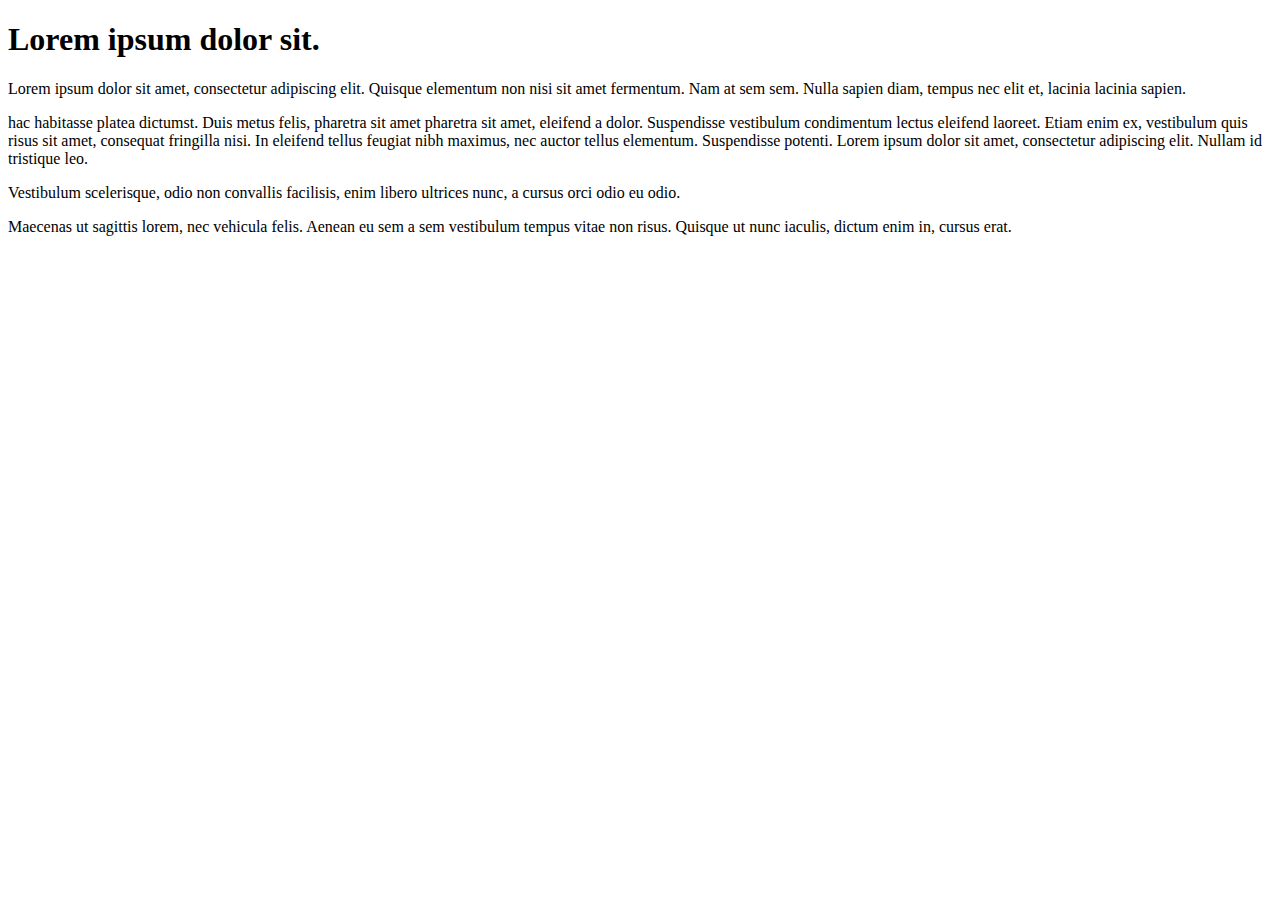
<file: bootstrap-b1.html>
<!DOCTYPE html>
<html lang="en">

<head>
    <meta charset="UTF-8">
    <meta http-equiv="X-UA-Compatible" content="IE=edge">
    <meta name="viewport" content="width=device-width, initial-scale=1.0">

    <link href="https://cdn.jsdelivr.net/npm/bootstrap@5.1.1/dist/css/bootstrap.min.css" rel="stylesheet" integrity="sha384-F3w7mX95PdgyTmZZMECAngseQB83DfGTowi0iMjiWaeVhAn4FJkqJByhZMI3AhiU" crossorigin="anonymous">
    <title>Basic 1</title>

</head>

<body>
    <h1>Lorem ipsum dolor sit.</h1>
    <p>Lorem ipsum dolor sit amet, consectetur adipiscing elit. Quisque elementum non nisi sit amet fermentum. Nam at sem sem. Nulla sapien diam, tempus nec elit et, lacinia lacinia sapien. </p>
    <p> hac habitasse platea dictumst. Duis metus felis, pharetra sit amet pharetra sit amet, eleifend a dolor. Suspendisse vestibulum condimentum lectus eleifend laoreet. Etiam enim ex, vestibulum quis risus sit amet, consequat fringilla nisi. In eleifend
        tellus feugiat nibh maximus, nec auctor tellus elementum. Suspendisse potenti. Lorem ipsum dolor sit amet, consectetur adipiscing elit. Nullam id tristique leo. </p>
    <p>Vestibulum scelerisque, odio non convallis facilisis, enim libero ultrices nunc, a cursus orci odio eu odio.</p>
    <p>Maecenas ut sagittis lorem, nec vehicula felis. Aenean eu sem a sem vestibulum tempus vitae non risus. Quisque ut nunc iaculis, dictum enim in, cursus erat.</p>

    <script src="https://cdn.jsdelivr.net/npm/bootstrap@5.1.1/dist/js/bootstrap.bundle.min.js" integrity="sha384-/bQdsTh/da6pkI1MST/rWKFNjaCP5gBSY4sEBT38Q/9RBh9AH40zEOg7Hlq2THRZ" crossorigin="anonymous"></script>
</body>

</html>
</file>
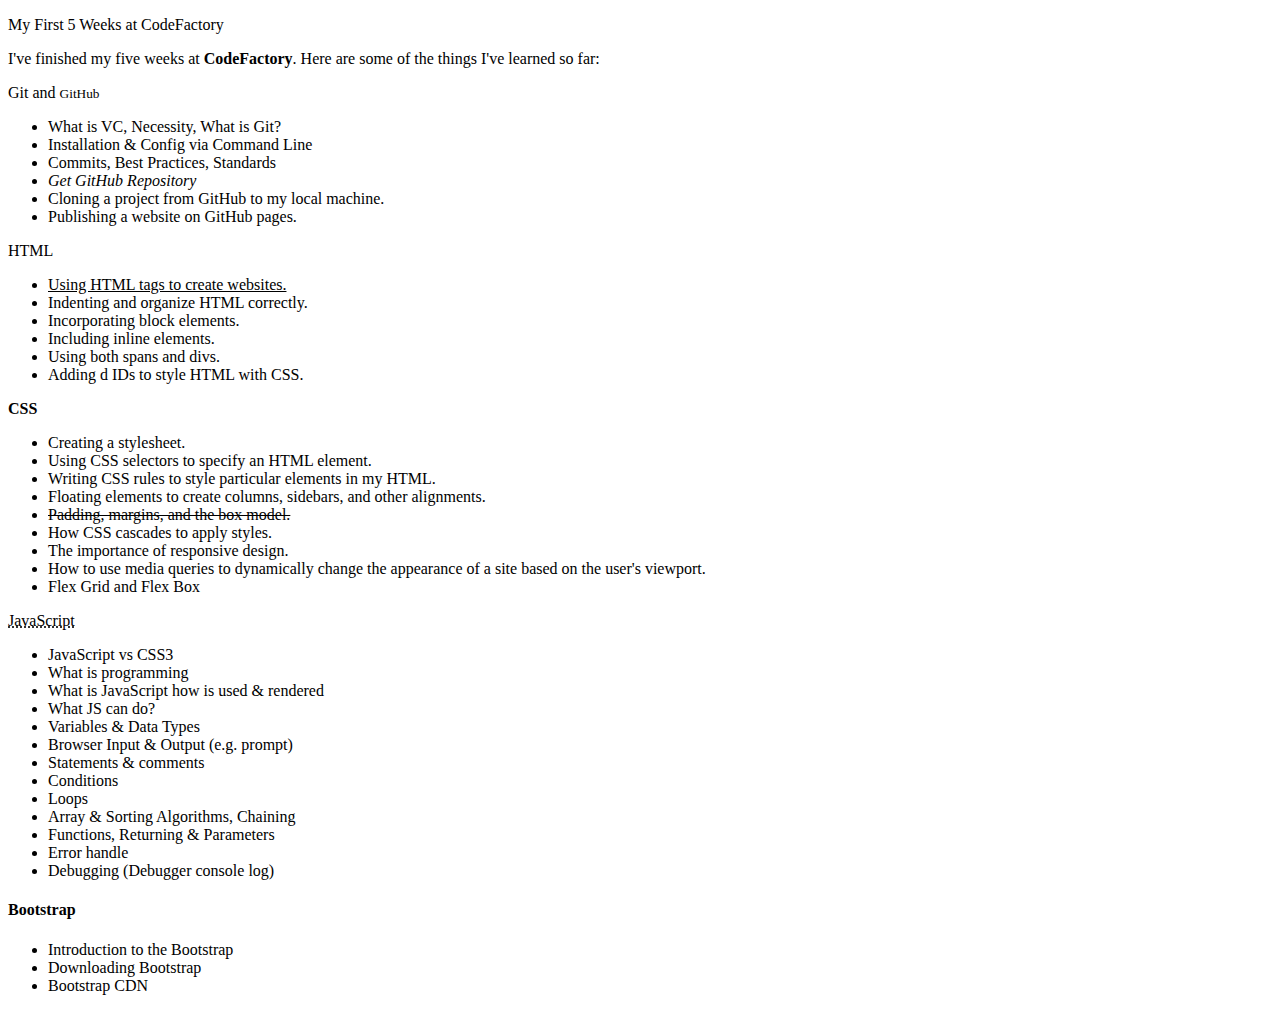
<file: bootstrap-b2.html>
<!DOCTYPE html>
<html lang="en">

<head>
    <meta charset="UTF-8">
    <meta http-equiv="X-UA-Compatible" content="IE=edge">
    <meta name="viewport" content="width=device-width, initial-scale=1.0">
    <link href="https://cdn.jsdelivr.net/npm/bootstrap@5.1.1/dist/css/bootstrap.min.css" rel="stylesheet" integrity="sha384-F3w7mX95PdgyTmZZMECAngseQB83DfGTowi0iMjiWaeVhAn4FJkqJByhZMI3AhiU" crossorigin="anonymous">
    <title>Basic 2</title>
</head>

<body>

    <p class="display-2">My First 5 Weeks at CodeFactory</p>

    <p class="lead text-primary">

        I've finished my five weeks at <strong>CodeFactory</strong>. Here are some of the things I've learned so far:

    </p>

    <p class="bg-success text-white p-2">Git and <small>GitHub</small></p>

    <ul class="shadow-sm text-danger">

        <li>What is VC, Necessity, What is Git?</li>

        <li>Installation & Config via Command Line</li>

        <li>Commits, Best Practices, Standards</li>

        <li class="text-primary"><em>Get GitHub Repository</em></li>

        <li>Cloning a project from GitHub to my local machine.</li>

        <li>Publishing a website on GitHub pages.</li>

    </ul>

    <p class="bg-primary text-light p-3 display-6">HTML</p>

    <ul>
        <li class="text-black-50"><u>Using HTML tags to create websites.</u></li>

        <li class="bg-dark text-light">Indenting and organize HTML correctly.</li>

        <li class="bg-danger">Incorporating block elements.</li>

        <li class="bg-success">Including inline elements.</li>

        <li class="bg-warning">Using both spans and divs.</li>

        <li class="bg-info">Adding d IDs to style HTML with CSS.</li>

    </ul>

    <p class="bg-info p-3"><strong>CSS</strong></p>

    <ul>

        <li class="text-success fs-4">Creating a stylesheet.</li>

        <li>Using CSS selectors to specify an HTML element.</li>

        <li>Writing CSS rules to style particular elements in my HTML.</li>

        <li>Floating elements to create columns, sidebars, and other alignments.</li>

        <li><del>Padding, margins, and the box model.</del></li>

        <li>How CSS cascades to apply styles.</li>

        <li>The importance of responsive design.</li>

        <li>How to use media queries to dynamically change the appearance of a site based on the user's viewport. </li>

        <li>Flex Grid and Flex Box</li>

    </ul>

    <p class="bg-warning p-1"><abbr title="attribute">JavaScript</abbr></p>

    <ul class="text-success">

        <li>JavaScript vs CSS3</li>

        <li>What is programming</li>

        <li class="border border-danger">What is JavaScript how is used & rendered</li>

        <li>What JS can do?</li>

        <li>Variables & Data Types</li>

        <li>Browser Input & Output (e.g. prompt)</li>

        <li>Statements & comments</li>

        <li>Conditions</li>

        <li>Loops</li>

        <li class="border border-danger">Array & Sorting Algorithms, Chaining </li>

        <li>Functions, Returning & Parameters</li>

        <li>Error handle</li>

        <li>Debugging (Debugger console log)</li>

    </ul>



    <h4 class="bg-dark text-light p-3">Bootstrap</h4>

    <ul class="text-danger">

        <li>Introduction to the Bootstrap</li>

        <li>Downloading Bootstrap</li>

        <li>Bootstrap CDN</li>

    </ul>


    <script src="https://cdn.jsdelivr.net/npm/bootstrap@5.1.1/dist/js/bootstrap.bundle.min.js" integrity="sha384-/bQdsTh/da6pkI1MST/rWKFNjaCP5gBSY4sEBT38Q/9RBh9AH40zEOg7Hlq2THRZ" crossorigin="anonymous"></script>
</body>

</html>
</file>
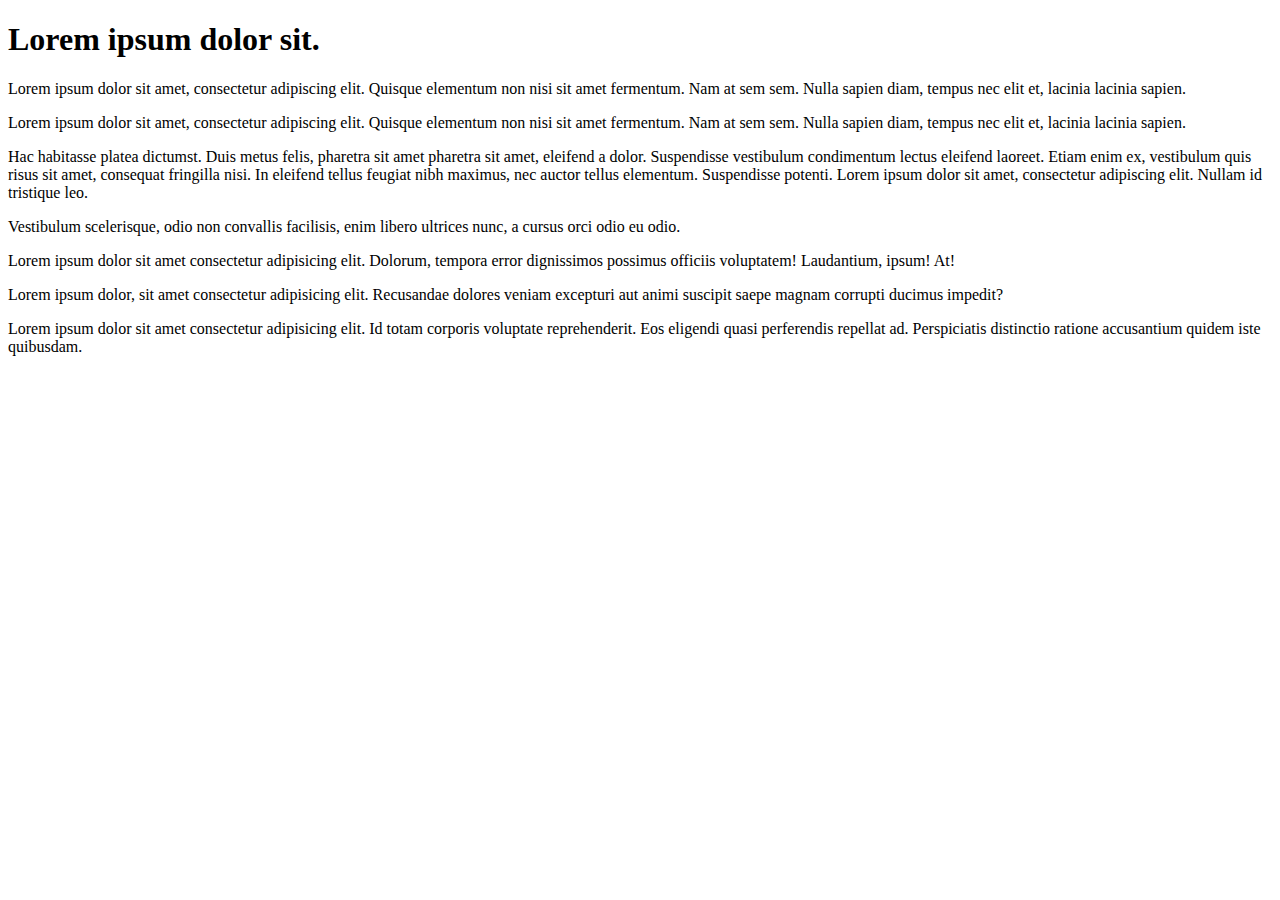
<file: bootstrap-i1.html>
<!DOCTYPE html>
<html lang="en">

<head>
    <meta charset="UTF-8">
    <meta http-equiv="X-UA-Compatible" content="IE=edge">
    <meta name="viewport" content="width=device-width, initial-scale=1.0">

    <link href="https://cdn.jsdelivr.net/npm/bootstrap@5.1.1/dist/css/bootstrap.min.css" rel="stylesheet" integrity="sha384-F3w7mX95PdgyTmZZMECAngseQB83DfGTowi0iMjiWaeVhAn4FJkqJByhZMI3AhiU" crossorigin="anonymous">
    <title>Intermediate 1</title>

</head>

<body>
    <div class="container">


        <h1 class="text-center">Lorem ipsum dolor sit.</h1>

        <div class="row">
            <div class="col-lg-4 col-md-4 col-sm-6 col-xs-12">
                <p>Lorem ipsum dolor sit amet, consectetur adipiscing elit. Quisque elementum non nisi sit amet fermentum. Nam at sem sem. Nulla sapien diam, tempus nec elit et, lacinia lacinia sapien.</p>
            </div>
            <div class="col-lg-4 col-md-4 col-sm-6 col-xs-12">
                <p>Lorem ipsum dolor sit amet, consectetur adipiscing elit. Quisque elementum non nisi sit amet fermentum. Nam at sem sem. Nulla sapien diam, tempus nec elit et, lacinia lacinia sapien.</p>
            </div>
            <div class="col-lg-4 col-md-4 col-sm-6 col-xs-12">
                <p>Hac habitasse platea dictumst. Duis metus felis, pharetra sit amet pharetra sit amet, eleifend a dolor. Suspendisse vestibulum condimentum lectus eleifend laoreet. Etiam enim ex, vestibulum quis risus sit amet, consequat fringilla nisi.
                    In eleifend tellus feugiat nibh maximus, nec auctor tellus elementum. Suspendisse potenti. Lorem ipsum dolor sit amet, consectetur adipiscing elit. Nullam id tristique leo.</p>
            </div>
            <div class="col-lg-4 col-md-4 col-sm-6 col-xs-12">
                <p>Vestibulum scelerisque, odio non convallis facilisis, enim libero ultrices nunc, a cursus orci odio eu odio.</p>
            </div>
            <div class="col-lg-4 col-md-4 col-sm-6 col-xs-12">
                <p>Lorem ipsum dolor sit amet consectetur adipisicing elit. Dolorum, tempora error dignissimos possimus officiis voluptatem! Laudantium, ipsum! At!</p>
            </div>
            <div class="col-lg-4 col-md-4 col-sm-6 col-xs-12">
                <p>Lorem ipsum dolor, sit amet consectetur adipisicing elit. Recusandae dolores veniam excepturi aut animi suscipit saepe magnam corrupti ducimus impedit?</p>
            </div>
            <div class="col-lg-4 col-md-4 col-sm-6 col-xs-12">
                <p>Lorem ipsum dolor sit amet consectetur adipisicing elit. Id totam corporis voluptate reprehenderit. Eos eligendi quasi perferendis repellat ad. Perspiciatis distinctio ratione accusantium quidem iste quibusdam.</p>
            </div>


        </div>




    </div>


    <script src="https://cdn.jsdelivr.net/npm/bootstrap@5.1.1/dist/js/bootstrap.bundle.min.js" integrity="sha384-/bQdsTh/da6pkI1MST/rWKFNjaCP5gBSY4sEBT38Q/9RBh9AH40zEOg7Hlq2THRZ" crossorigin="anonymous"></script>


</body>

</html>
</file>
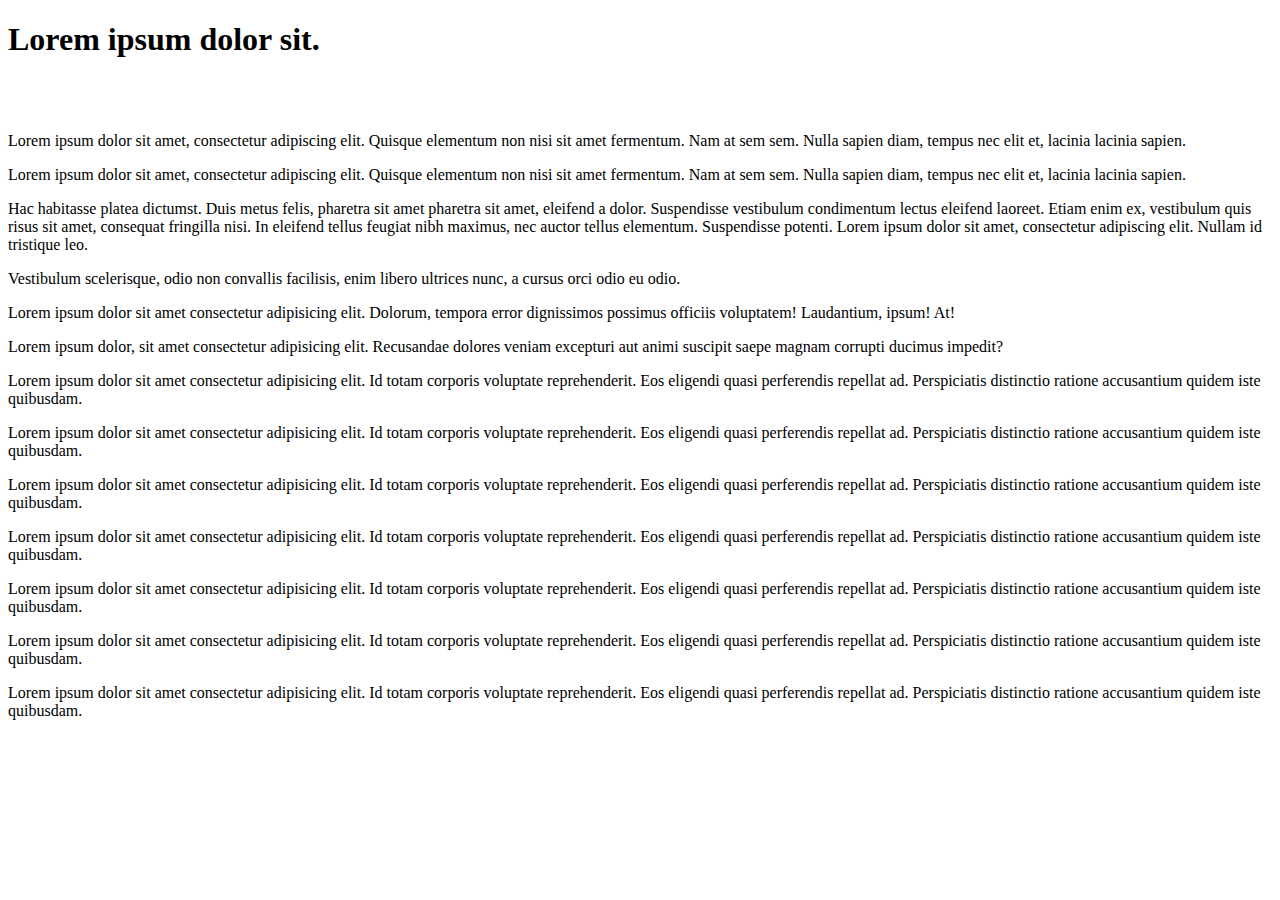
<file: bootstrap-i2.html>
<!DOCTYPE html>
<html lang="en">

<head>
    <meta charset="UTF-8">
    <meta http-equiv="X-UA-Compatible" content="IE=edge">
    <meta name="viewport" content="width=device-width, initial-scale=1.0">

    <link href="https://cdn.jsdelivr.net/npm/bootstrap@5.1.1/dist/css/bootstrap.min.css" rel="stylesheet" integrity="sha384-F3w7mX95PdgyTmZZMECAngseQB83DfGTowi0iMjiWaeVhAn4FJkqJByhZMI3AhiU" crossorigin="anonymous">
    <title>Intermediate 2</title>

</head>

<body>
    <div class="container">


        <h1 class="text-center">Lorem ipsum dolor sit.</h1><br><br>

        <div class="row">
            <div class="col-lg-4 col-md-6 col-sm-6 col-xs-12">
                <p>Lorem ipsum dolor sit amet, consectetur adipiscing elit. Quisque elementum non nisi sit amet fermentum. Nam at sem sem. Nulla sapien diam, tempus nec elit et, lacinia lacinia sapien.</p>
            </div>
            <div class="col-lg-4 col-md-6 col-sm-6 col-xs-12">
                <p>Lorem ipsum dolor sit amet, consectetur adipiscing elit. Quisque elementum non nisi sit amet fermentum. Nam at sem sem. Nulla sapien diam, tempus nec elit et, lacinia lacinia sapien.</p>
            </div>
            <div class="col-lg-4 col-md-6 col-sm-6 col-xs-12">
                <p>Hac habitasse platea dictumst. Duis metus felis, pharetra sit amet pharetra sit amet, eleifend a dolor. Suspendisse vestibulum condimentum lectus eleifend laoreet. Etiam enim ex, vestibulum quis risus sit amet, consequat fringilla nisi.
                    In eleifend tellus feugiat nibh maximus, nec auctor tellus elementum. Suspendisse potenti. Lorem ipsum dolor sit amet, consectetur adipiscing elit. Nullam id tristique leo.</p>
            </div>
            <div class="col-lg-4 col-md-6 col-sm-6 col-xs-12">
                <p>Vestibulum scelerisque, odio non convallis facilisis, enim libero ultrices nunc, a cursus orci odio eu odio.</p>
            </div>
            <div class="col-lg-4 col-md-6 col-sm-6 col-xs-12">
                <p>Lorem ipsum dolor sit amet consectetur adipisicing elit. Dolorum, tempora error dignissimos possimus officiis voluptatem! Laudantium, ipsum! At!</p>
            </div>
            <div class="col-lg-4 col-md-6 col-sm-6 col-xs-12">
                <p>Lorem ipsum dolor, sit amet consectetur adipisicing elit. Recusandae dolores veniam excepturi aut animi suscipit saepe magnam corrupti ducimus impedit?</p>
            </div>
            <div class="col-lg-4 col-md-6 col-sm-6 col-xs-12">
                <p>Lorem ipsum dolor sit amet consectetur adipisicing elit. Id totam corporis voluptate reprehenderit. Eos eligendi quasi perferendis repellat ad. Perspiciatis distinctio ratione accusantium quidem iste quibusdam.</p>
            </div>
            <div class="col-lg-4 col-md-6 col-sm-6 col-xs-12">
                <p>Lorem ipsum dolor sit amet consectetur adipisicing elit. Id totam corporis voluptate reprehenderit. Eos eligendi quasi perferendis repellat ad. Perspiciatis distinctio ratione accusantium quidem iste quibusdam.</p>
            </div>
            <div class="col-lg-4 col-md-6 col-sm-6 col-xs-12">
                <p>Lorem ipsum dolor sit amet consectetur adipisicing elit. Id totam corporis voluptate reprehenderit. Eos eligendi quasi perferendis repellat ad. Perspiciatis distinctio ratione accusantium quidem iste quibusdam.</p>
            </div>
            <div class="col-lg-4 col-md-6 col-sm-6 col-xs-12">
                <p>Lorem ipsum dolor sit amet consectetur adipisicing elit. Id totam corporis voluptate reprehenderit. Eos eligendi quasi perferendis repellat ad. Perspiciatis distinctio ratione accusantium quidem iste quibusdam.</p>
            </div>
            <div class="col-lg-4 col-md-6 col-sm-6 col-xs-12">
                <p>Lorem ipsum dolor sit amet consectetur adipisicing elit. Id totam corporis voluptate reprehenderit. Eos eligendi quasi perferendis repellat ad. Perspiciatis distinctio ratione accusantium quidem iste quibusdam.</p>
            </div>
            <div class="col-lg-4 col-md-6 col-sm-6 col-xs-12">
                <p>Lorem ipsum dolor sit amet consectetur adipisicing elit. Id totam corporis voluptate reprehenderit. Eos eligendi quasi perferendis repellat ad. Perspiciatis distinctio ratione accusantium quidem iste quibusdam.</p>
            </div>
            <div class="col-lg-4 col-md-6 col-sm-6 col-xs-12">
                <p>Lorem ipsum dolor sit amet consectetur adipisicing elit. Id totam corporis voluptate reprehenderit. Eos eligendi quasi perferendis repellat ad. Perspiciatis distinctio ratione accusantium quidem iste quibusdam.</p>
            </div>
        </div>

    </div>





    <script src="https://cdn.jsdelivr.net/npm/bootstrap@5.1.1/dist/js/bootstrap.bundle.min.js" integrity="sha384-/bQdsTh/da6pkI1MST/rWKFNjaCP5gBSY4sEBT38Q/9RBh9AH40zEOg7Hlq2THRZ" crossorigin="anonymous"></script>


</body>

</html>
</file>
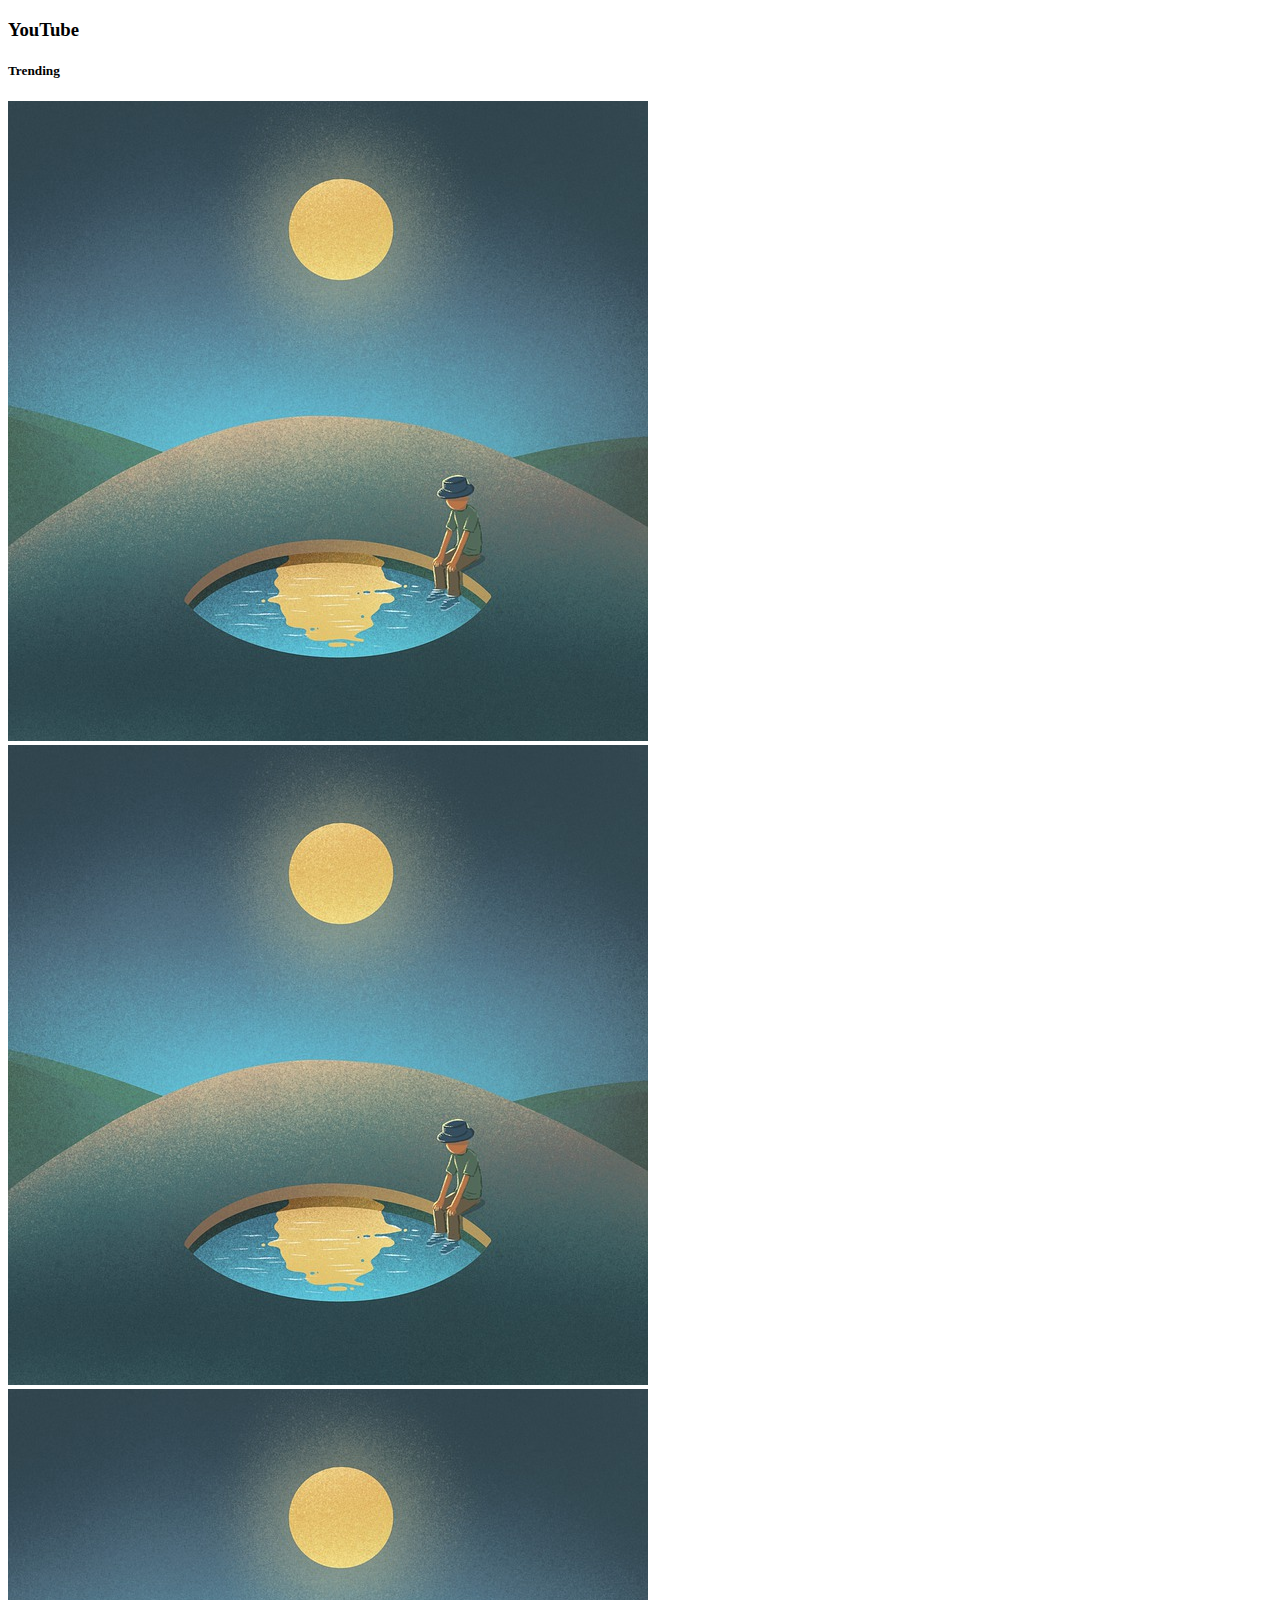
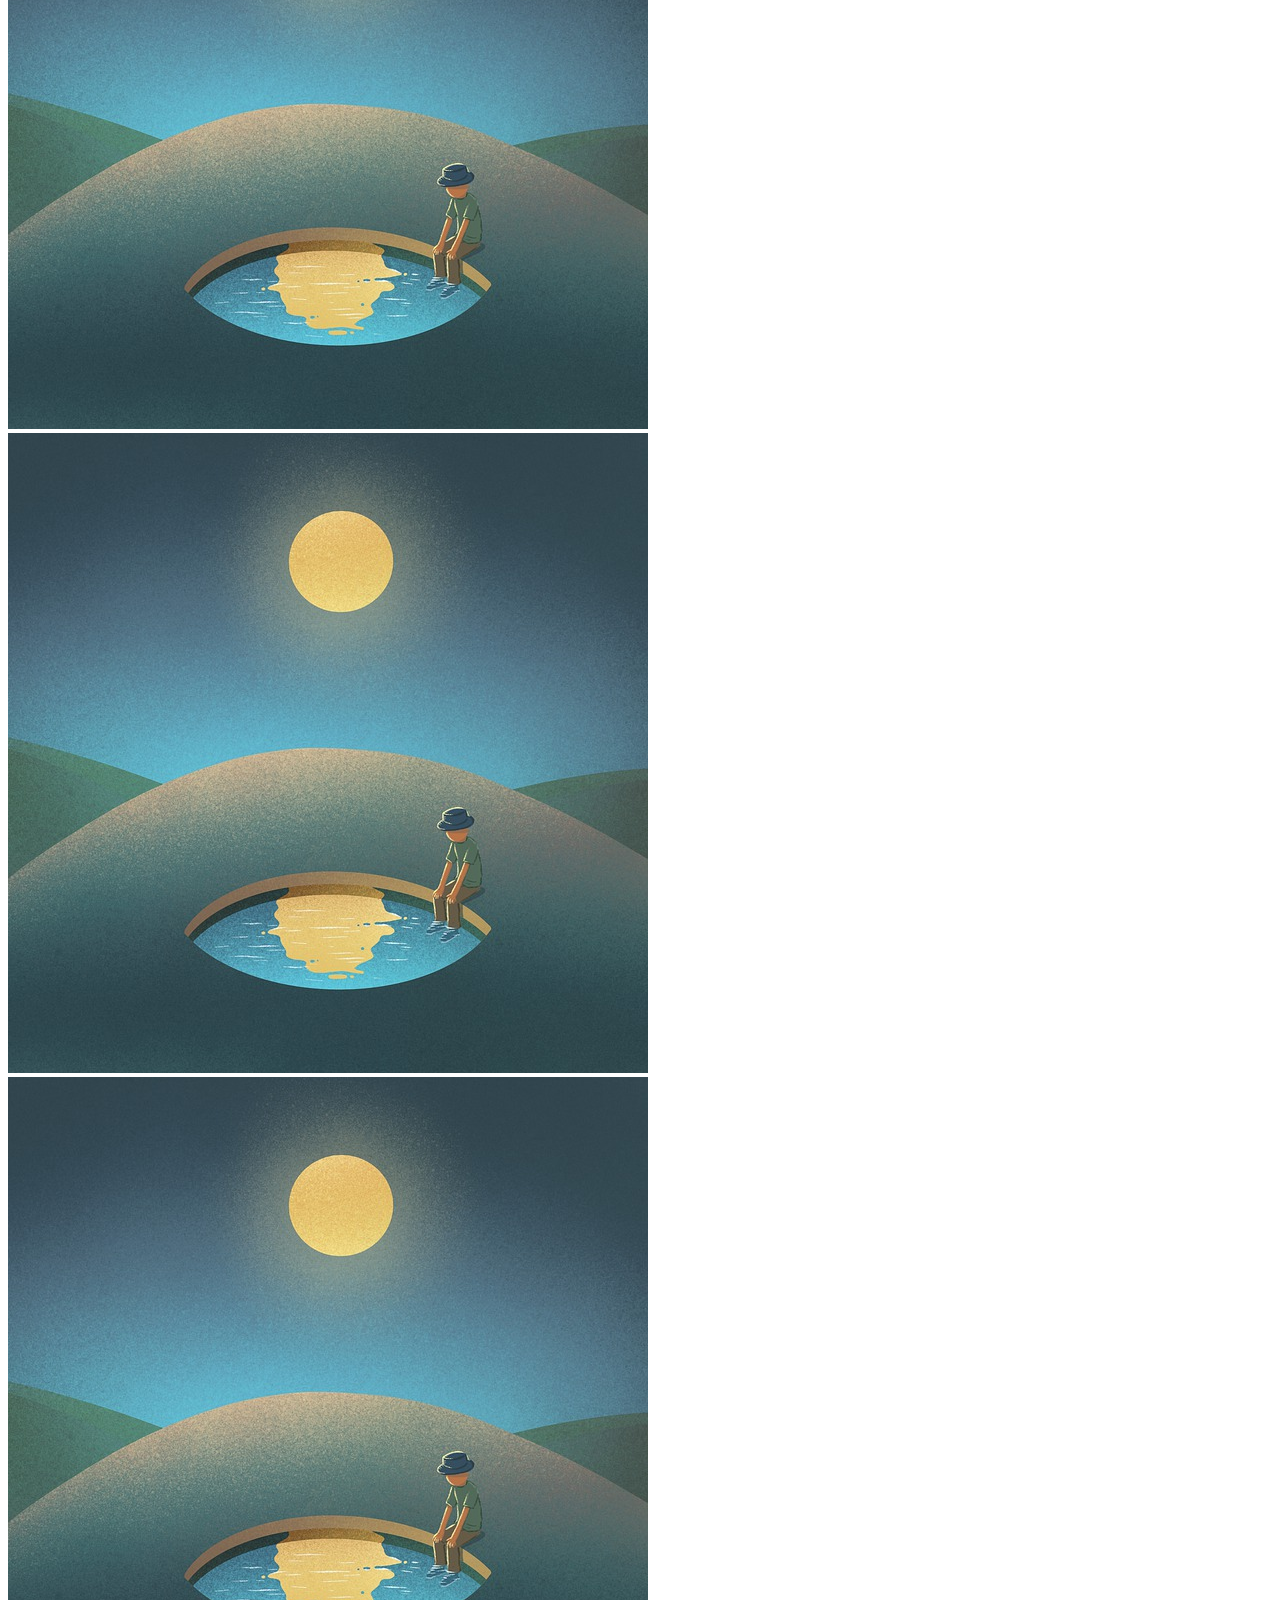
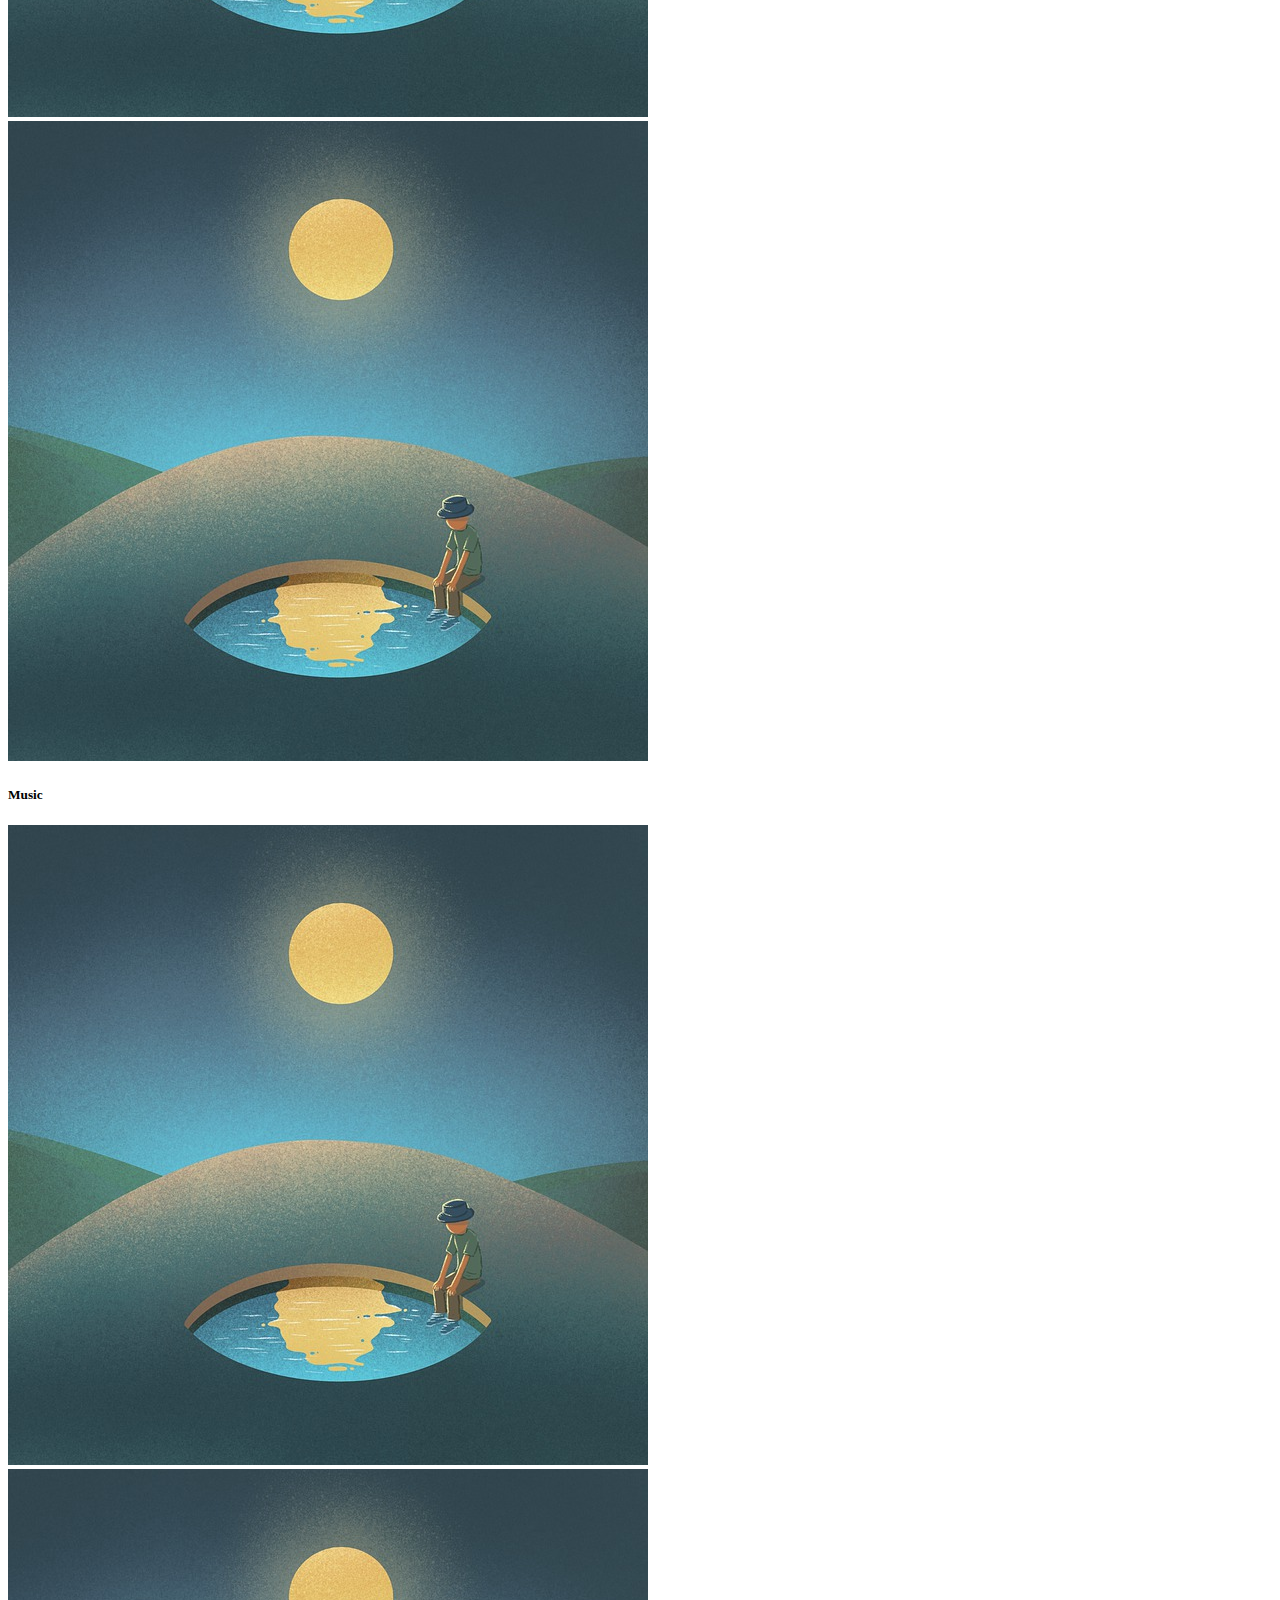
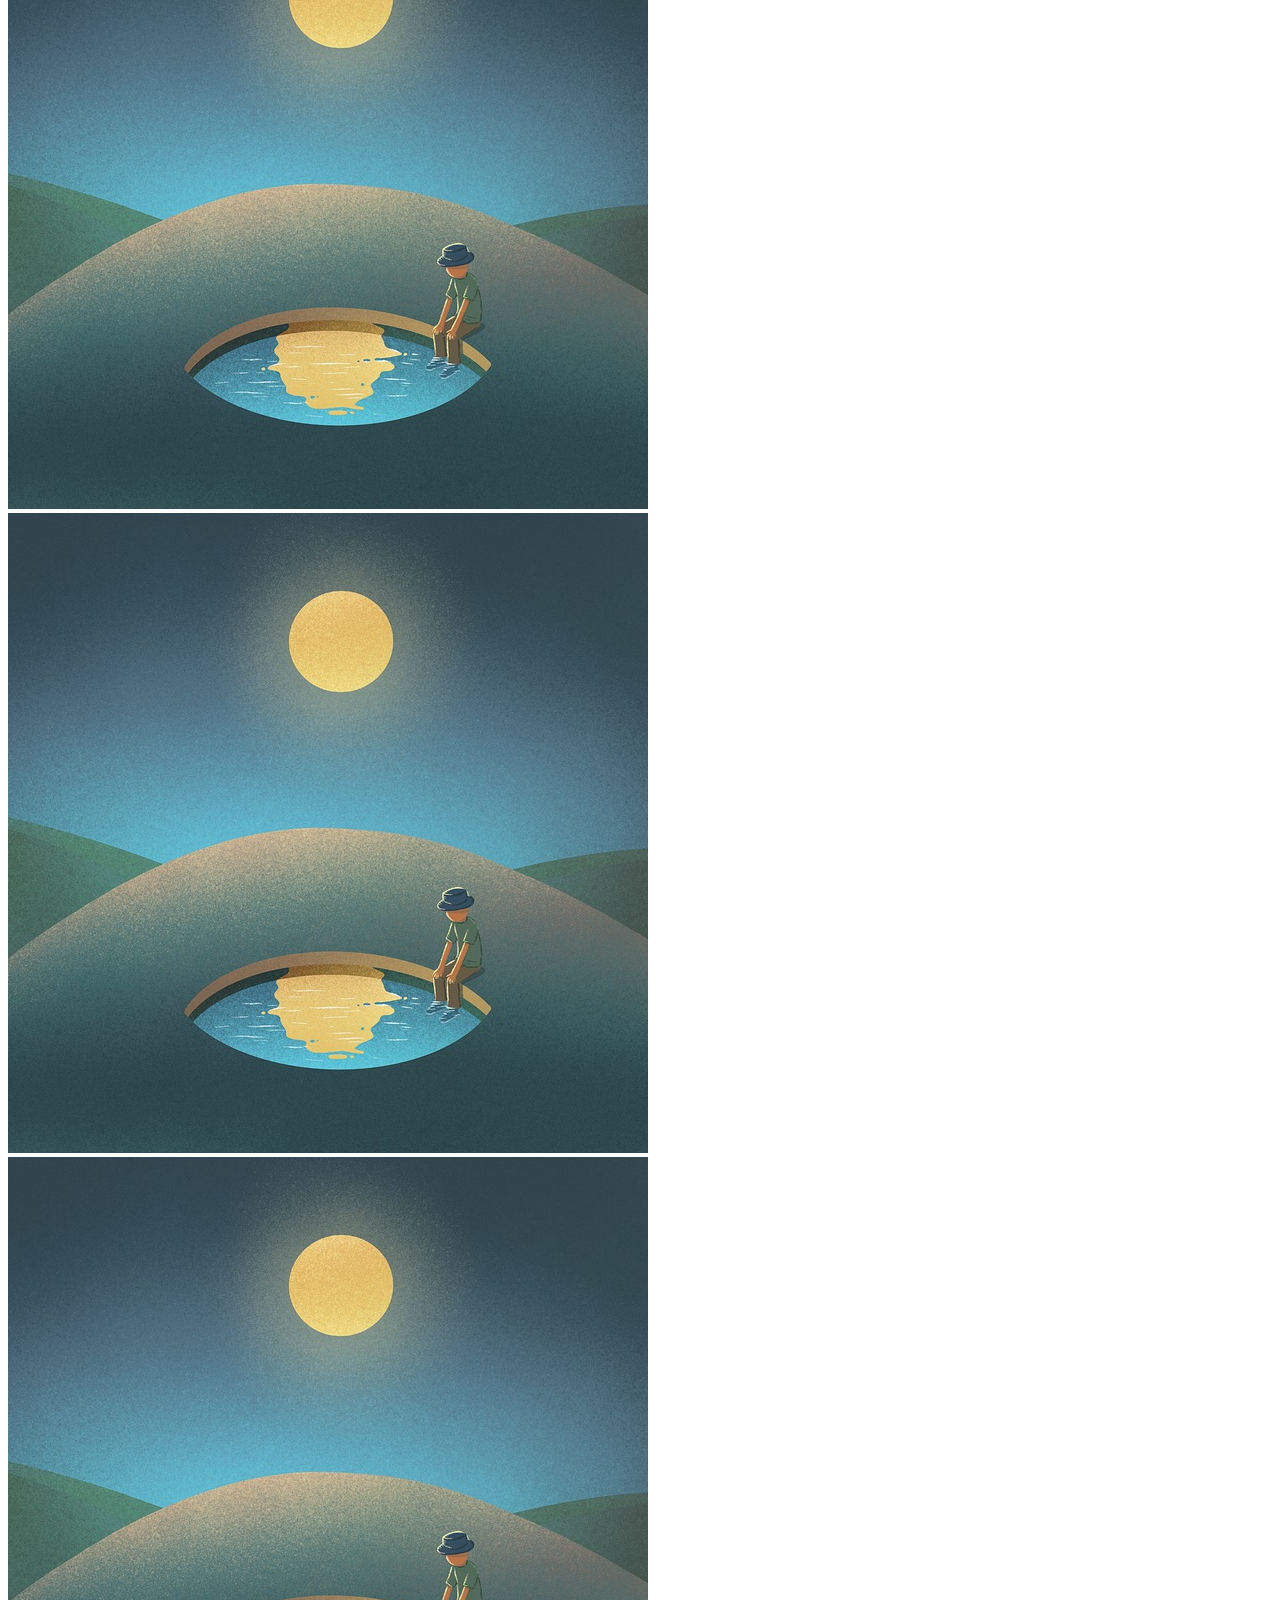
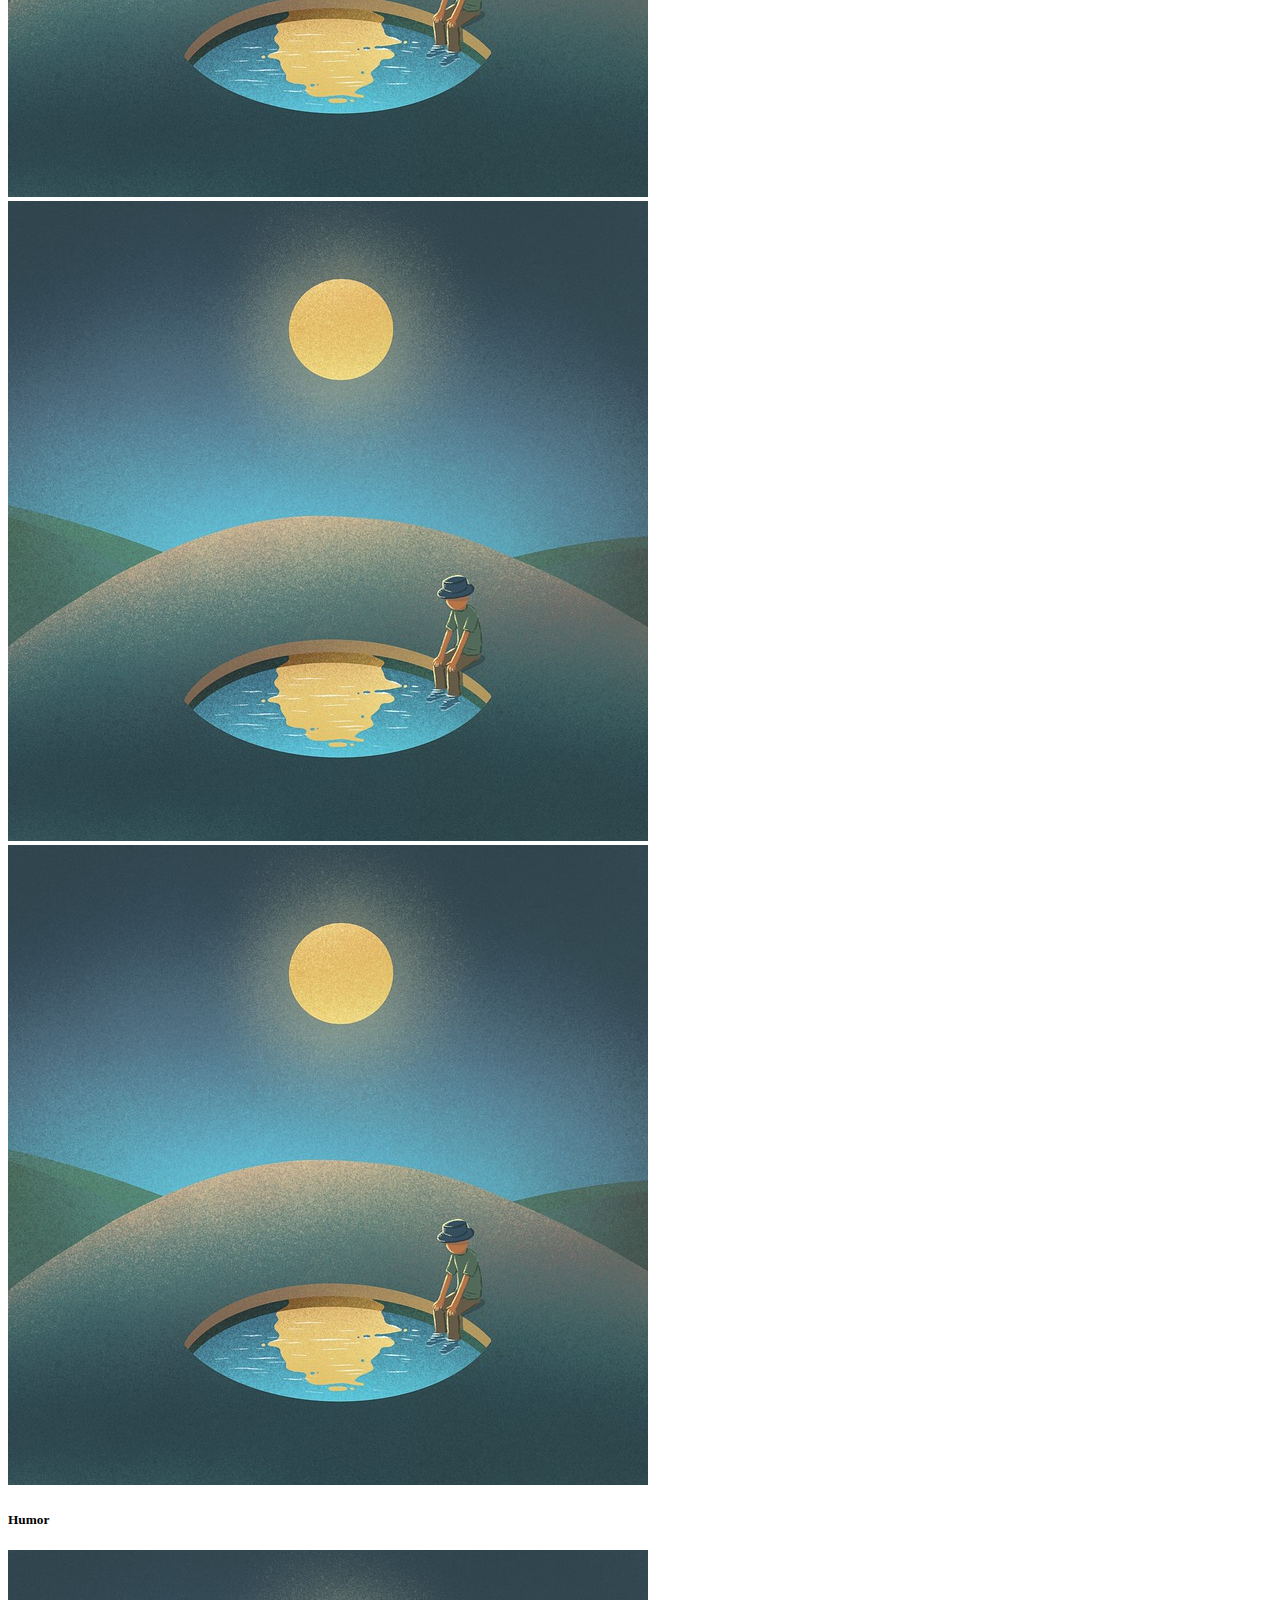
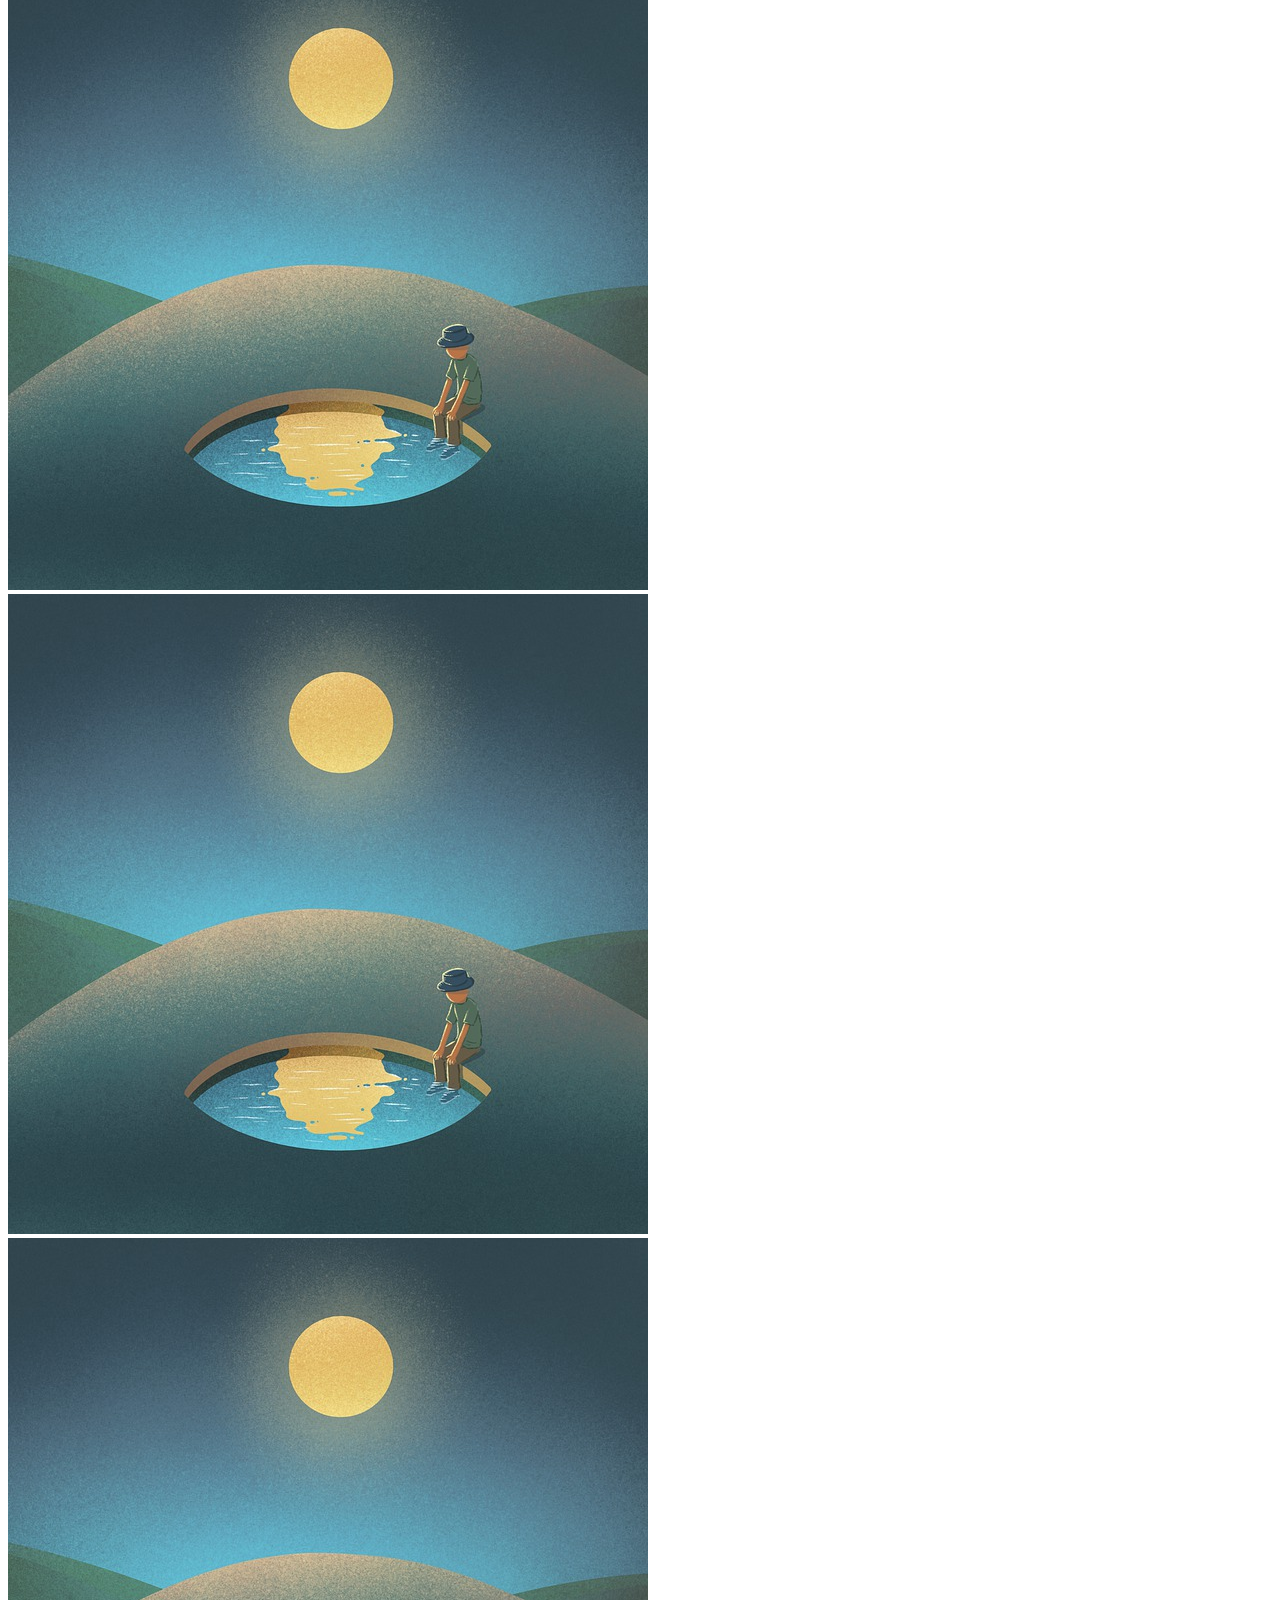
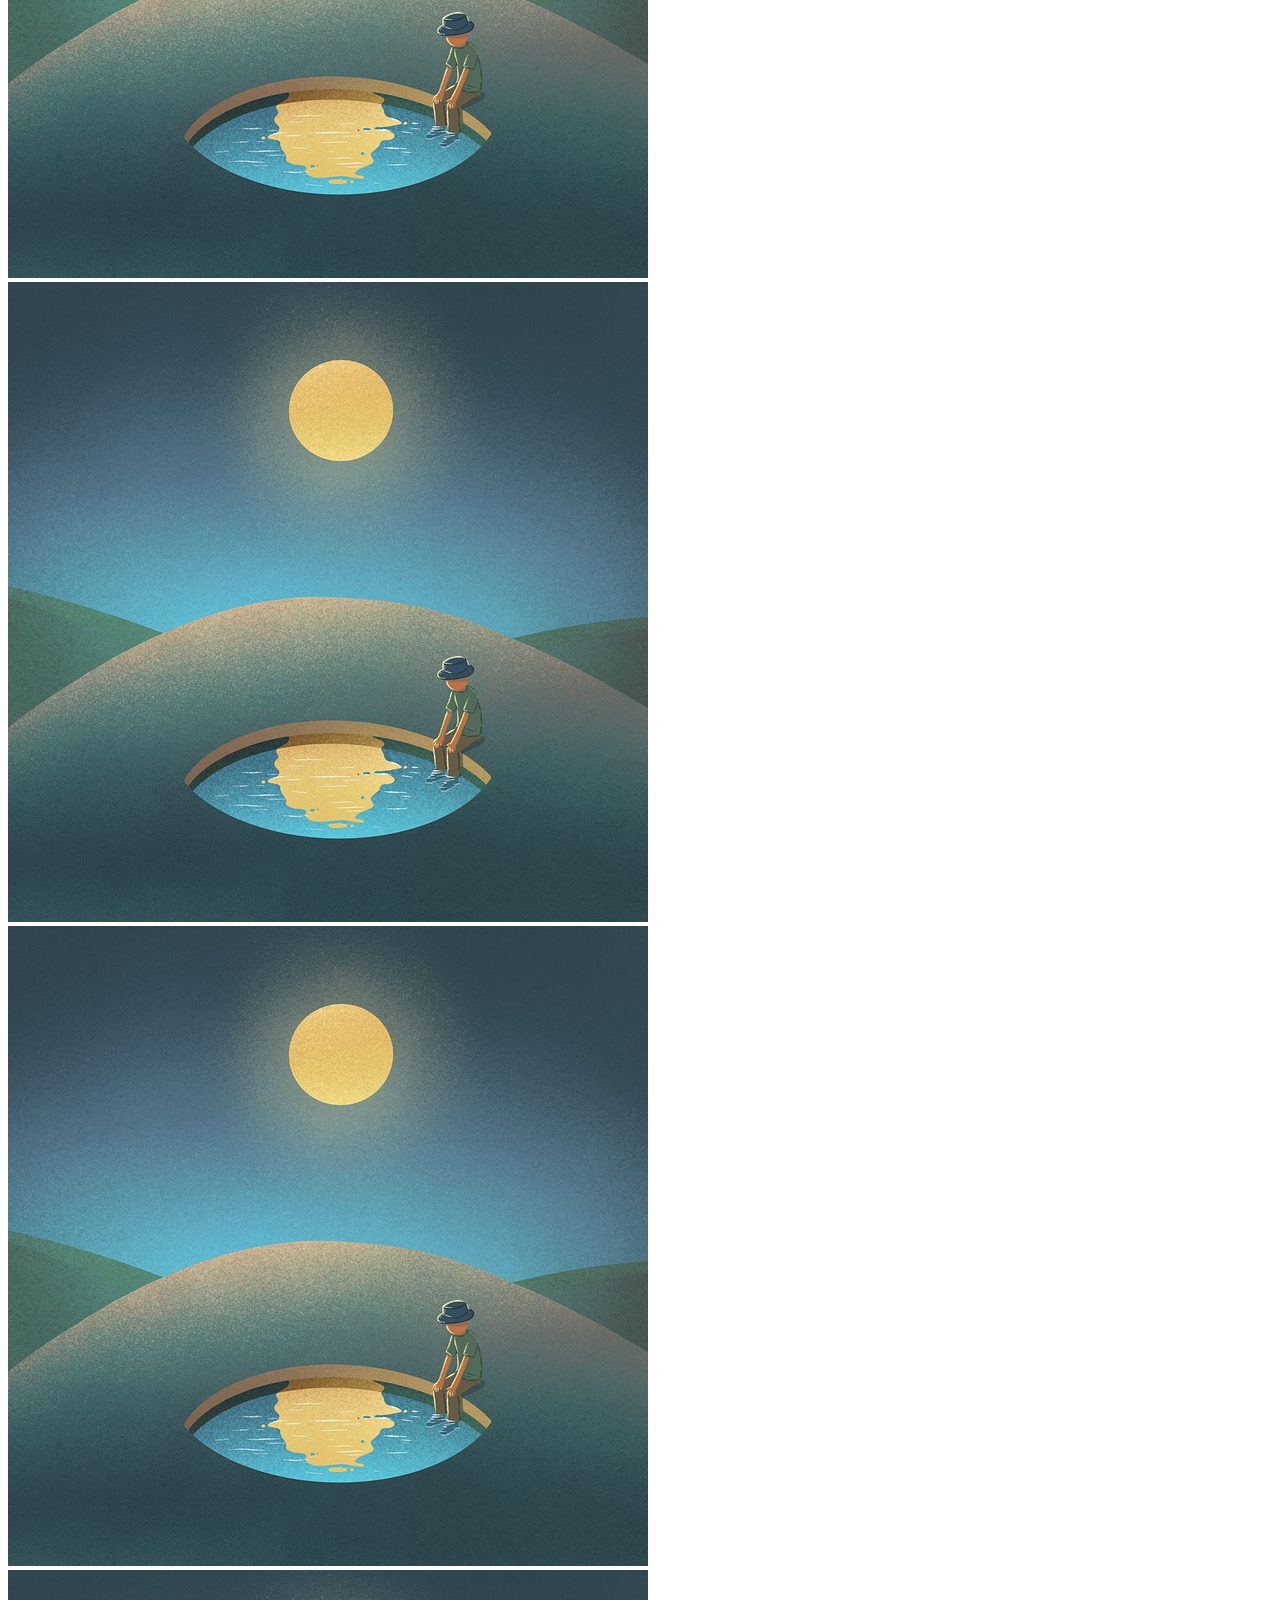
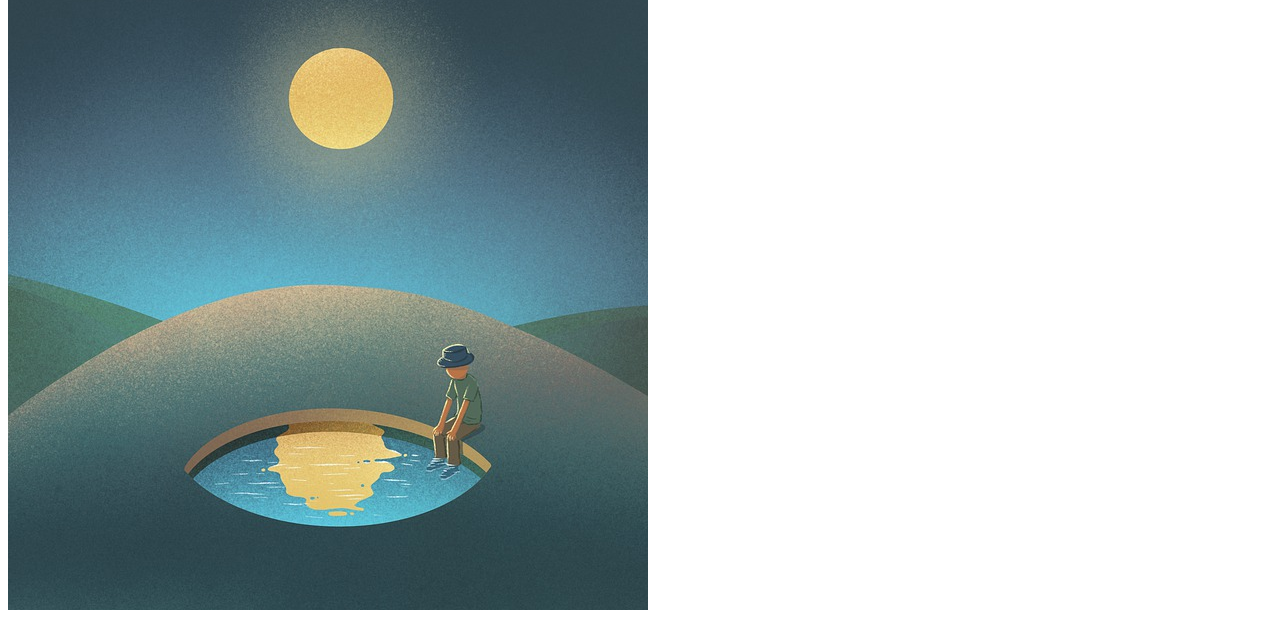
<file: bootstrap_challenge.html>
<!DOCTYPE html>
<html lang="en">

<head>
    <meta charset="UTF-8">
    <meta http-equiv="X-UA-Compatible" content="IE=edge">
    <meta name="viewport" content="width=device-width, initial-scale=1.0">

    <link href="https://cdn.jsdelivr.net/npm/bootstrap@5.1.1/dist/css/bootstrap.min.css" rel="stylesheet" integrity="sha384-F3w7mX95PdgyTmZZMECAngseQB83DfGTowi0iMjiWaeVhAn4FJkqJByhZMI3AhiU" crossorigin="anonymous">
    <title>YouTube</title>

</head>

<body>

    <h3 class="bg-danger text-white p-3">YouTube</h3>

    <div class="container mt-4 pt-2 mb-5 pb-5 bg-light">
        <h5 class="pt-2">Trending</h5>
        <div class="row g-1">

            <div class="col-lg-2 col-md-4 col-sm-6"><img class="img-fluid p-2" src="./desert-6215514_640.jpg" alt="pic"></div>
            <div class="col-lg-2 col-md-4 col-sm-6"><img class="img-fluid p-2" src="./desert-6215514_640.jpg" alt="pic"></div>
            <div class="col-lg-2 col-md-4 col-sm-6"><img class="img-fluid p-2" src="./desert-6215514_640.jpg" alt="pic"></div>
            <div class="col-lg-2 col-md-4 col-sm-6"><img class="img-fluid p-2" src="./desert-6215514_640.jpg" alt="pic"></div>
            <div class="col-lg-2 col-md-4 col-sm-6"><img class="img-fluid p-2" src="./desert-6215514_640.jpg" alt="pic"></div>
            <div class="col-lg-2 col-md-4 col-sm-6"><img class="img-fluid p-2" src="./desert-6215514_640.jpg" alt="pic"></div>

        </div>

        <h5 class="pt-2">Music</h5>
        <div class="row g-1">

            <div class="col-lg-2 col-md-4 col-sm-6"><img class="img-fluid p-2" src="./desert-6215514_640.jpg" alt="pic"></div>
            <div class="col-lg-2 col-md-4 col-sm-6"><img class="img-fluid p-2" src="./desert-6215514_640.jpg" alt="pic"></div>
            <div class="col-lg-2 col-md-4 col-sm-6"><img class="img-fluid p-2" src="./desert-6215514_640.jpg" alt="pic"></div>
            <div class="col-lg-2 col-md-4 col-sm-6"><img class="img-fluid p-2" src="./desert-6215514_640.jpg" alt="pic"></div>
            <div class="col-lg-2 col-md-4 col-sm-6"><img class="img-fluid p-2" src="./desert-6215514_640.jpg" alt="pic"></div>
            <div class="col-lg-2 col-md-4 col-sm-6"><img class="img-fluid p-2" src="./desert-6215514_640.jpg" alt="pic"></div>

        </div>

        <h5 class="pt-2">Humor</h5>
        <div class="row g-1">

            <div class="col-lg-2 col-md-4 col-sm-6"><img class="img-fluid p-2" src="./desert-6215514_640.jpg" alt="pic"></div>
            <div class="col-lg-2 col-md-4 col-sm-6"><img class="img-fluid p-2" src="./desert-6215514_640.jpg" alt="pic"></div>
            <div class="col-lg-2 col-md-4 col-sm-6"><img class="img-fluid p-2" src="./desert-6215514_640.jpg" alt="pic"></div>
            <div class="col-lg-2 col-md-4 col-sm-6"><img class="img-fluid p-2" src="./desert-6215514_640.jpg" alt="pic"></div>
            <div class="col-lg-2 col-md-4 col-sm-6"><img class="img-fluid p-2" src="./desert-6215514_640.jpg" alt="pic"></div>
            <div class="col-lg-2 col-md-4 col-sm-6"><img class="img-fluid p-2" src="./desert-6215514_640.jpg" alt="pic"></div>

        </div>

    </div>





    <script src="https://cdn.jsdelivr.net/npm/bootstrap@5.1.1/dist/js/bootstrap.bundle.min.js" integrity="sha384-/bQdsTh/da6pkI1MST/rWKFNjaCP5gBSY4sEBT38Q/9RBh9AH40zEOg7Hlq2THRZ" crossorigin="anonymous"></script>
</body>

</html>
</file>
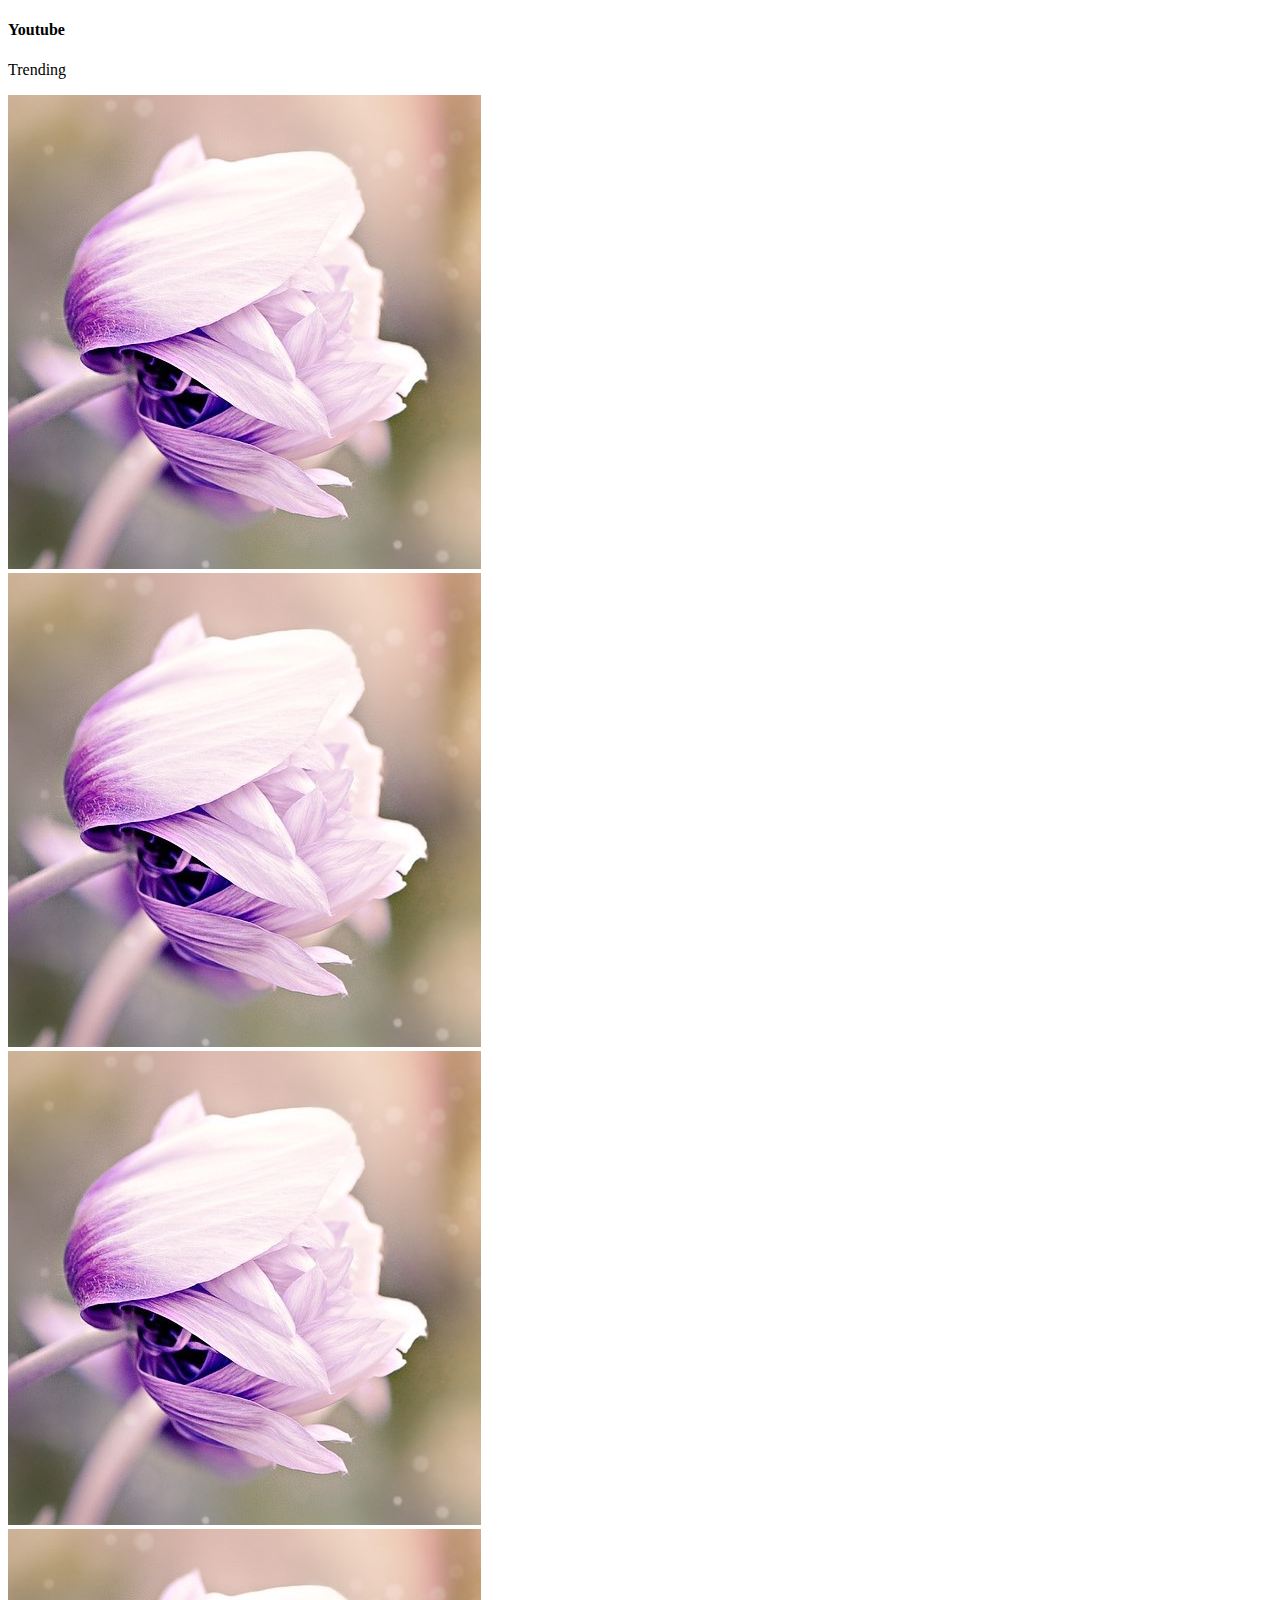
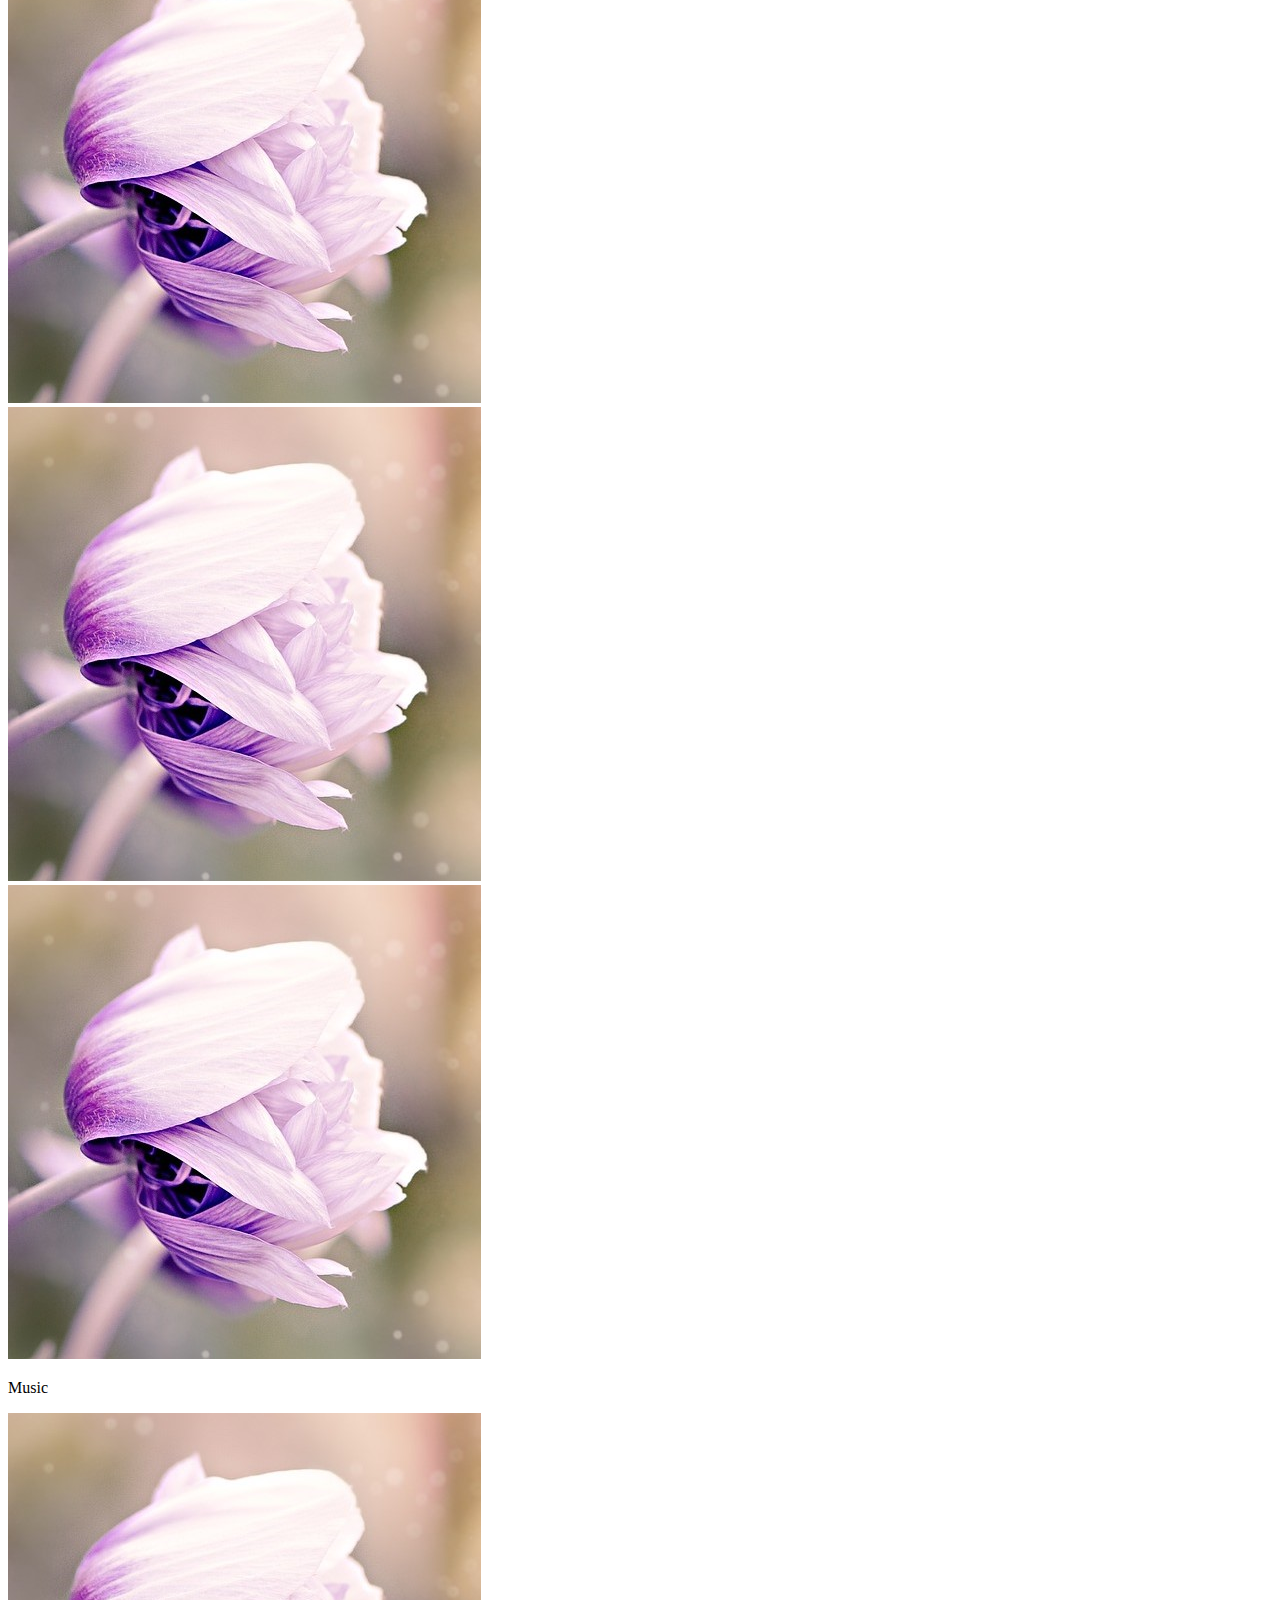
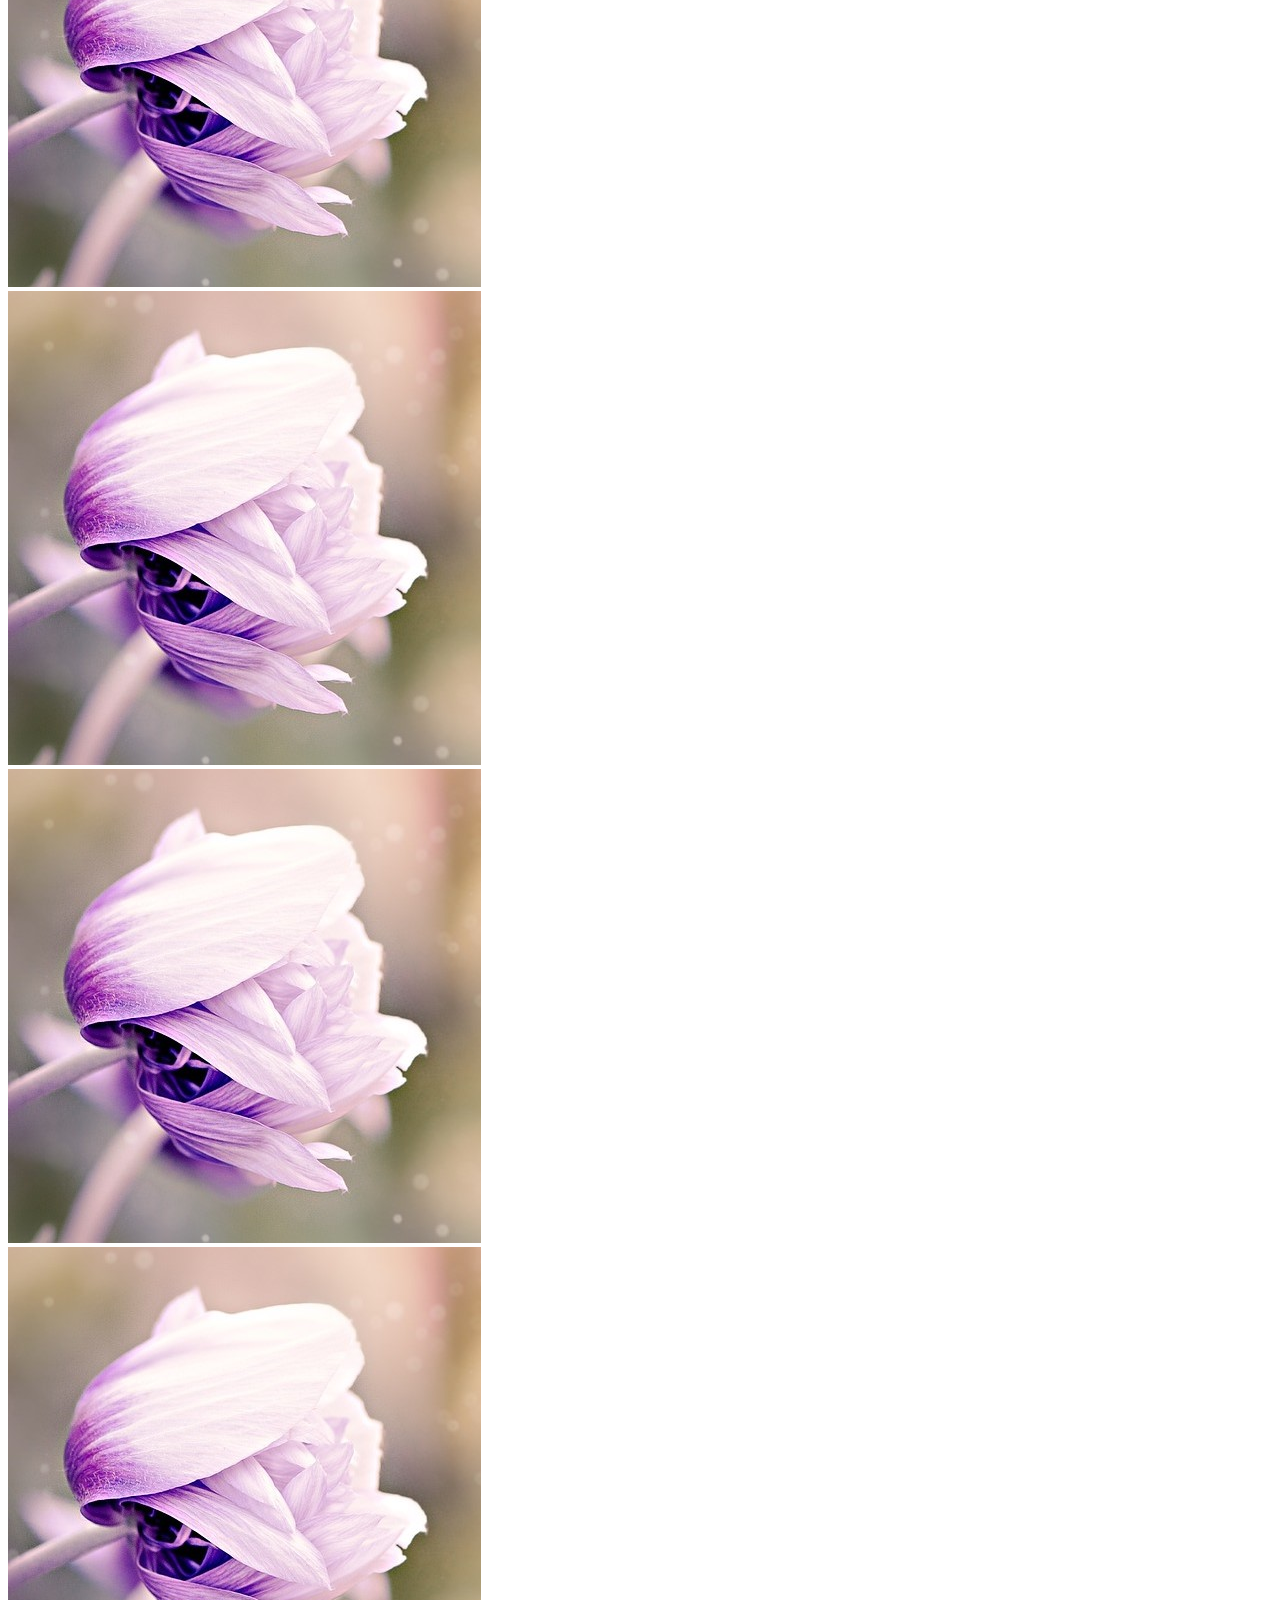
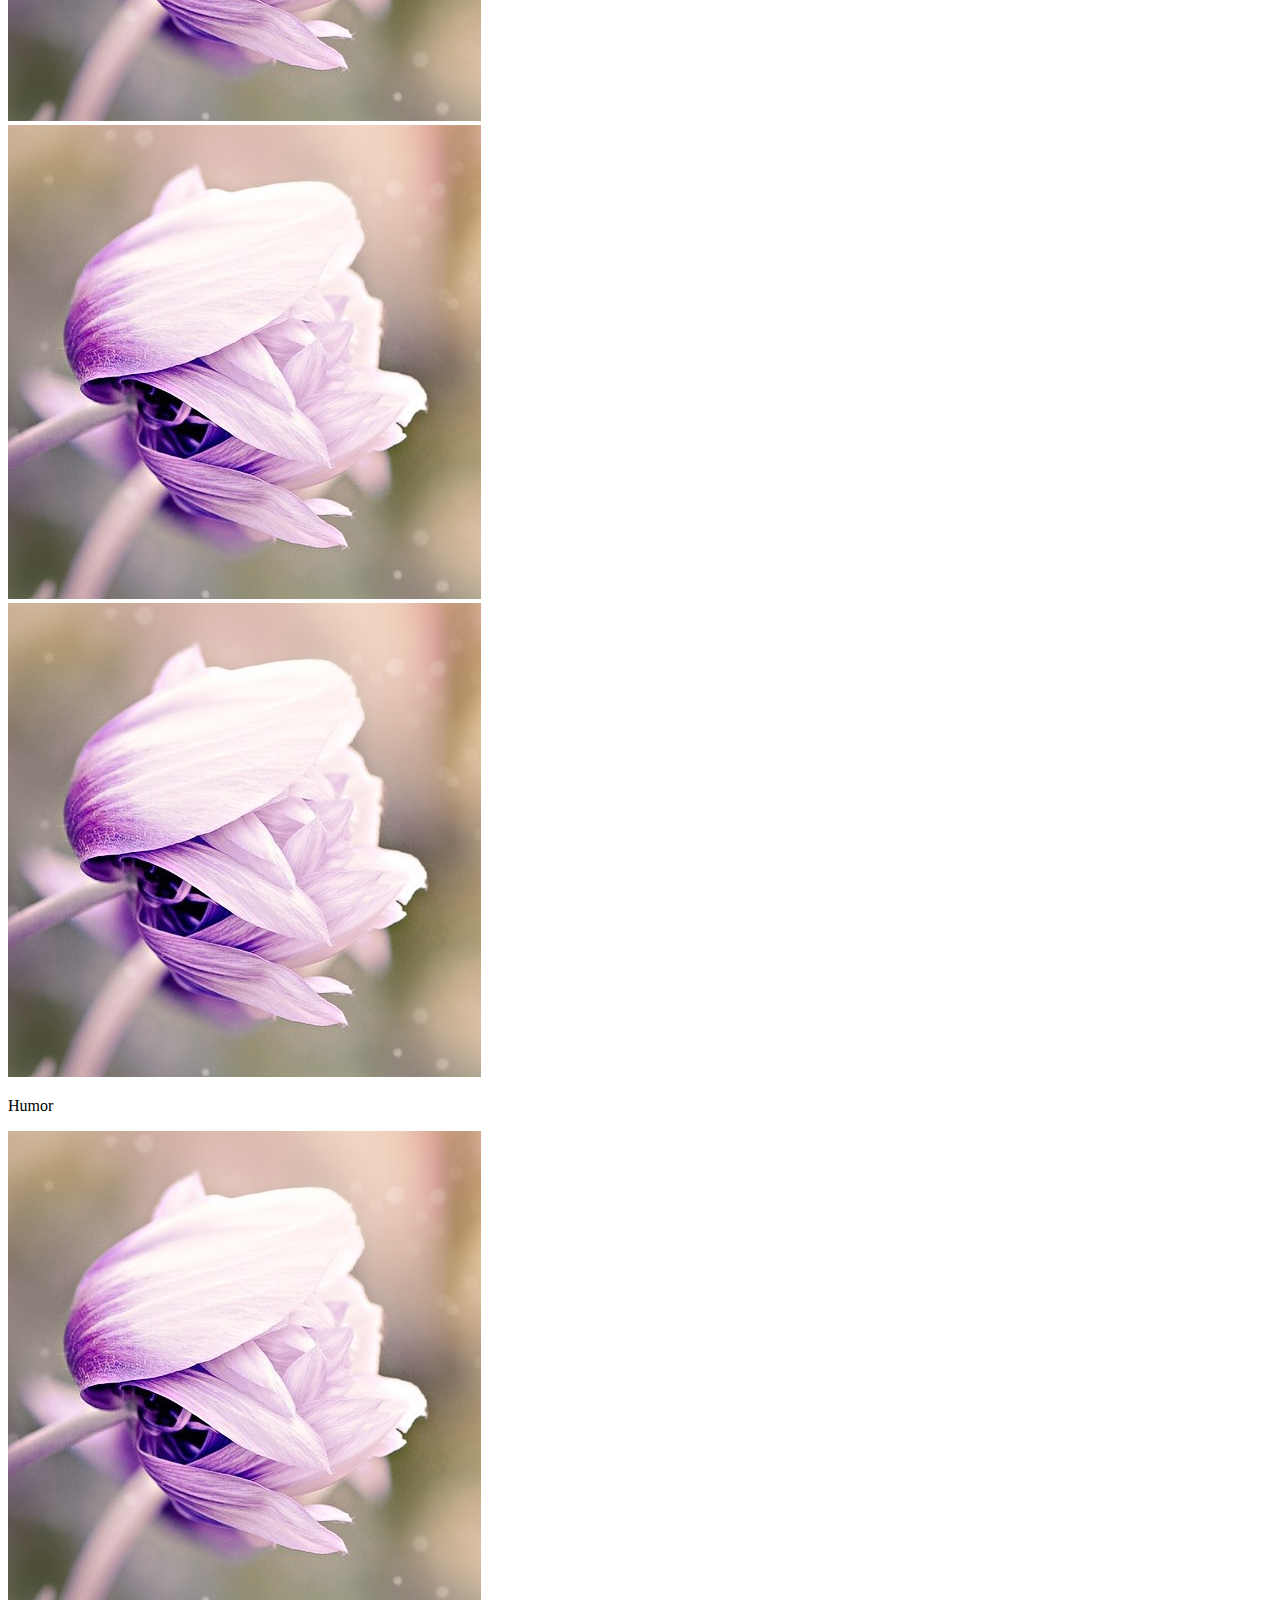
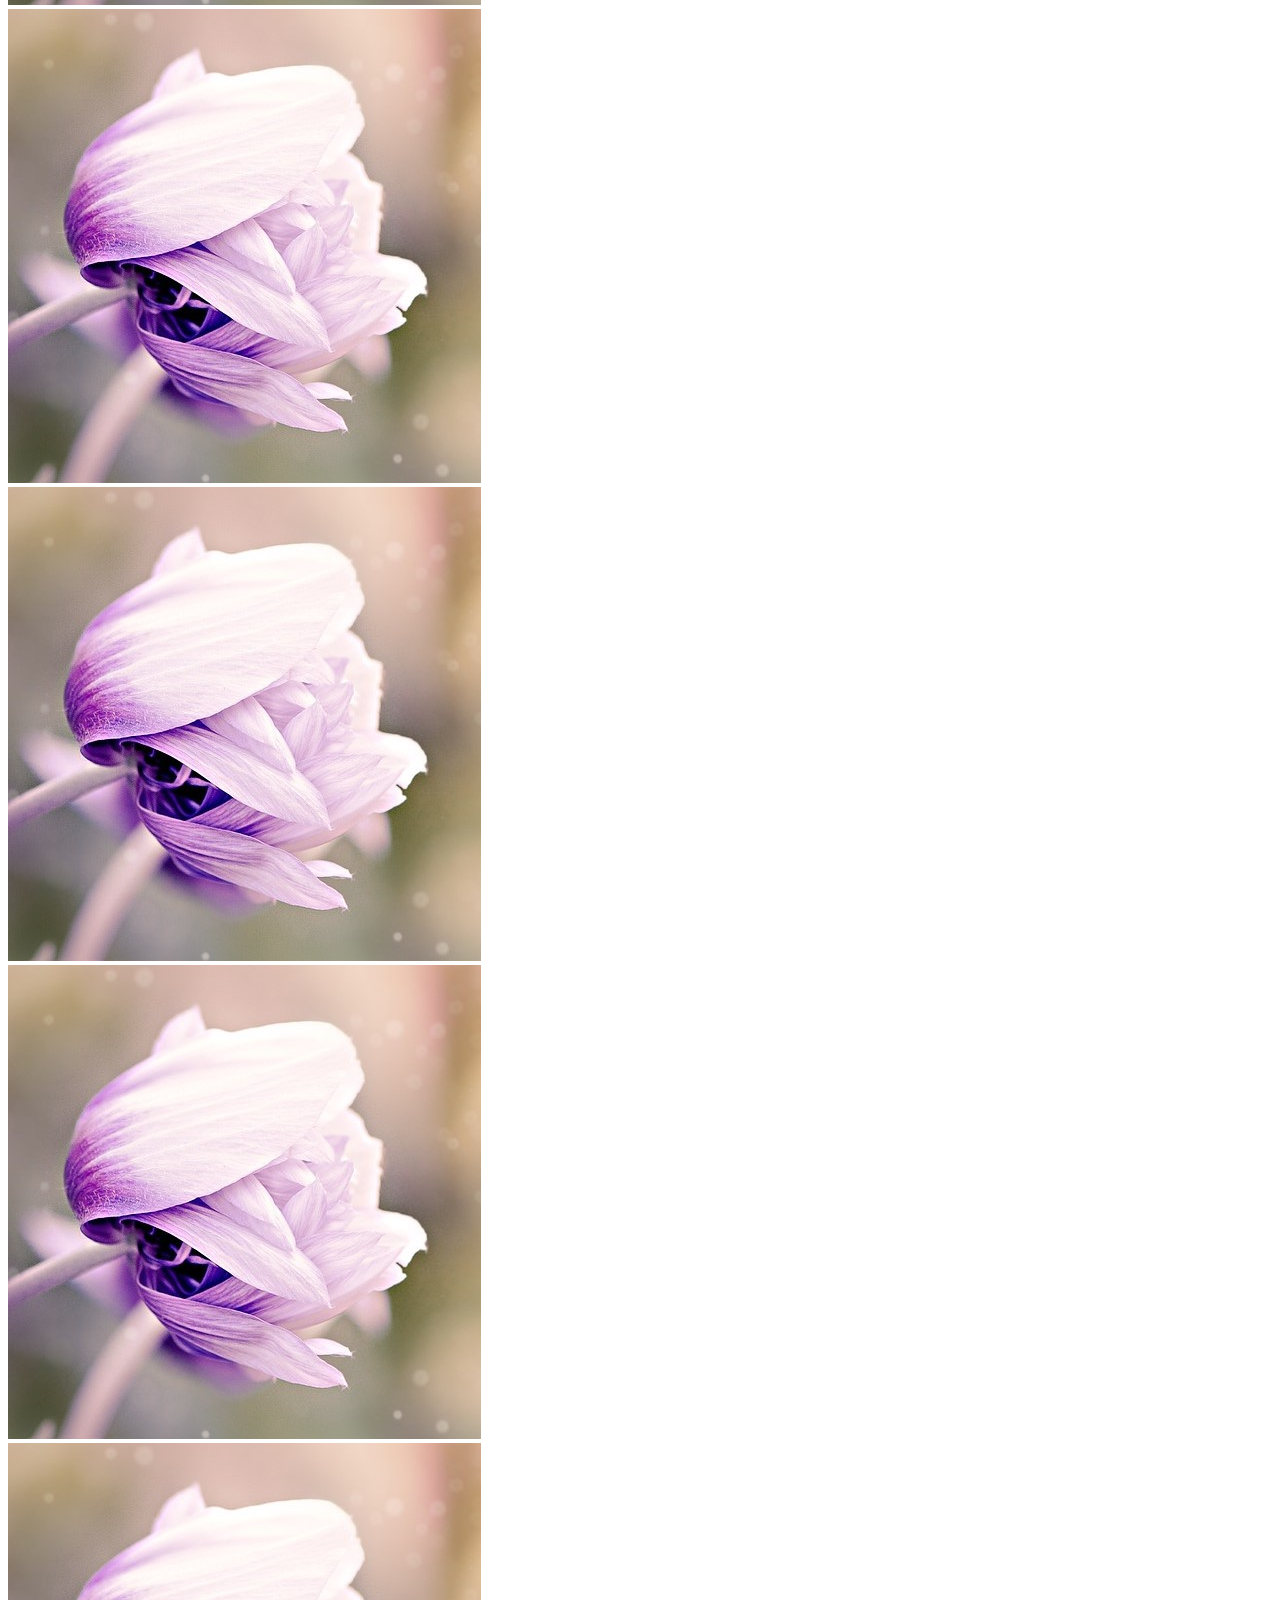
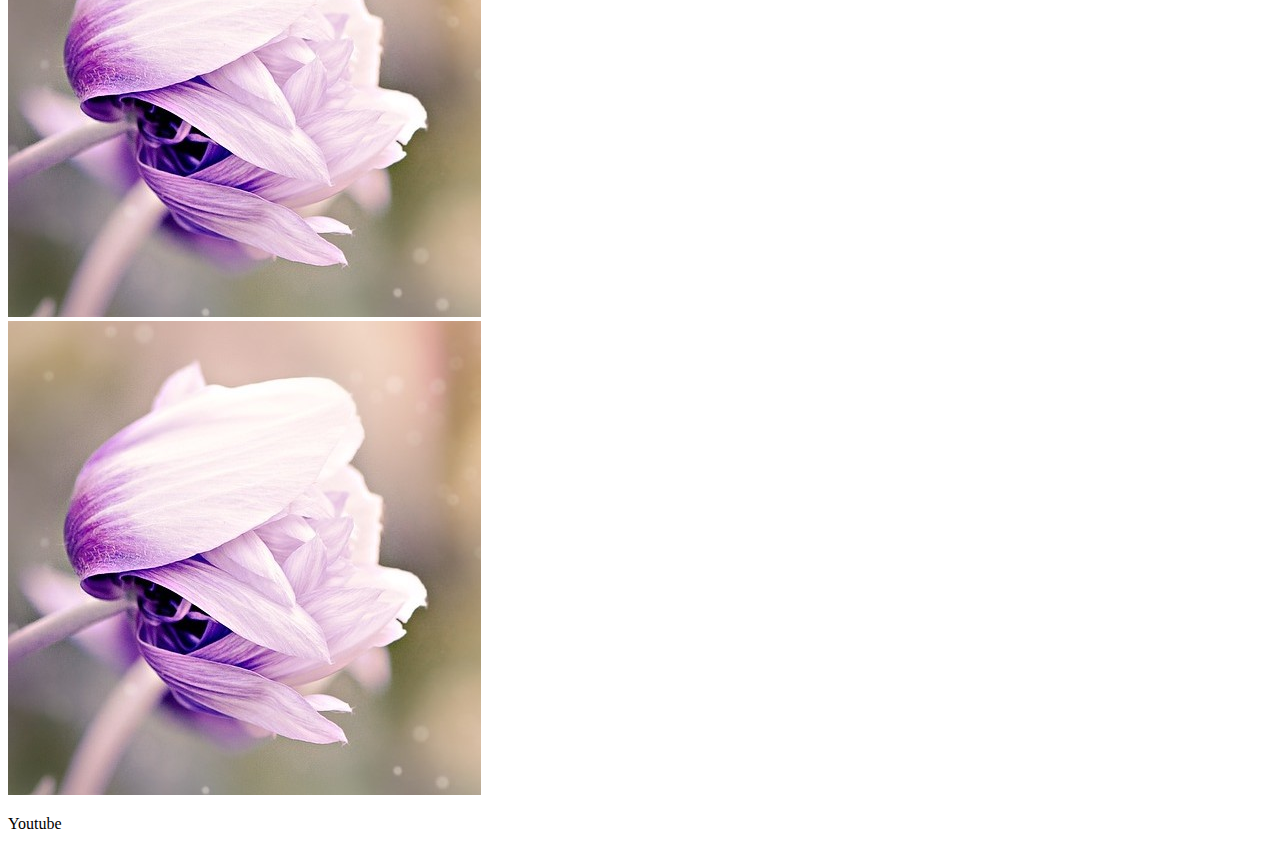
<file: basic/challenge/challenge.html>
<!DOCTYPE html>
<html lang="en">

<head>
    <meta charset="UTF-8">
    <meta http-equiv="X-UA-Compatible" content="IE=edge">
    <meta name="viewport" content="width=device-width, initial-scale=1.0">
    <link href="https://cdn.jsdelivr.net/npm/bootstrap@5.1.1/dist/css/bootstrap.min.css" rel="stylesheet"
        integrity="sha384-F3w7mX95PdgyTmZZMECAngseQB83DfGTowi0iMjiWaeVhAn4FJkqJByhZMI3AhiU" crossorigin="anonymous">
    <link rel="stylesheet" href="challenge.css">
    <title>Advanced</title>
</head>

<body>
    <div class="container">
        <header class="bg-danger">
            <h4 class="p-3 text-light">Youtube</h4>
        </header>

        <div class="contents  bg-container">
            <div class="bg-light p-3 m-3">

                <div class="Trending">
                    <p><straight>Trending</straight></p>

                    <div class="row g-2">
                        <div class="col-lg-2 col-md-4 col-sm-6"><img src="images/anemone-1533515_1280.jpg"
                                alt="trending" class="img-fluid"></div>
                        <div class="col-lg-2 col-md-4 col-sm-6"><img src="images/anemone-1533515_1280.jpg"
                                alt="trending" class="img-fluid"></div>
                        <div class="col-lg-2 col-md-4 col-sm-6"><img src="images/anemone-1533515_1280.jpg"
                                alt="trending" class="img-fluid"></div>
                        <div class="col-lg-2 col-md-4 col-sm-6"><img src="images/anemone-1533515_1280.jpg"
                                alt="trending" class="img-fluid"></div>
                        <div class="col-lg-2 col-md-4 col-sm-6"><img src="images/anemone-1533515_1280.jpg"
                                alt="trending" class="img-fluid"></div>
                        <div class="col-lg-2 col-md-4 col-sm-6"><img src="images/anemone-1533515_1280.jpg"
                                alt="trending" class="img-fluid"></div>
                    </div>

                </div>

                <div class="Music bg-white">
                    <p class="pt-5">Music</p>

                    <div class="row g-2">
                        <div class="col-lg-2 col-md-4 col-sm-6"><img src="images/anemone-1533515_1280.jpg"
                            alt="trending" class="img-fluid"></div>
                        <div class="col-lg-2 col-md-4 col-sm-6"><img src="images/anemone-1533515_1280.jpg"
                            alt="trending" class="img-fluid"></div>
                        <div class="col-lg-2 col-md-4 col-sm-6"><img src="images/anemone-1533515_1280.jpg"
                            alt="trending" class="img-fluid"></div>
                        <div class="col-lg-2 col-md-4 col-sm-6"><img src="images/anemone-1533515_1280.jpg"
                            alt="trending" class="img-fluid"></div>
                        <div class="col-lg-2 col-md-4 col-sm-6"><img src="images/anemone-1533515_1280.jpg"
                            alt="trending" class="img-fluid"></div>
                        <div class="col-lg-2 col-md-4 col-sm-6"><img src="images/anemone-1533515_1280.jpg"
                            alt="trending" class="img-fluid"></div>
                    </div>

                </div>

                <div class="Humor bg-white">
                    <p class="pt-5">Humor</p>

                    <div class="row g-2">
                        <div class="col-lg-2 col-md-4 col-sm-6"><img src="images/anemone-1533515_1280.jpg"
                            alt="trending" class="img-fluid"></div>
                        <div class="col-lg-2 col-md-4 col-sm-6"><img src="images/anemone-1533515_1280.jpg"
                            alt="trending" class="img-fluid"></div>
                        <div class="col-lg-2 col-md-4 col-sm-6"><img src="images/anemone-1533515_1280.jpg"
                            alt="trending" class="img-fluid"></div>
                        <div class="col-lg-2 col-md-4 col-sm-6"><img src="images/anemone-1533515_1280.jpg"
                            alt="trending" class="img-fluid"></div>
                        <div class="col-lg-2 col-md-4 col-sm-6"><img src="images/anemone-1533515_1280.jpg"
                            alt="trending" class="img-fluid"></div>
                        <div class="col-lg-2 col-md-4 col-sm-6"><img src="images/anemone-1533515_1280.jpg"
                            alt="trending" class="img-fluid"></div>
                    </div>

                </div>

            </div>



            <footer>
                <p class="text-center">Youtube</p>
            </footer>

        </div>

    </div>

    </div>


    <script src="https://cdn.jsdelivr.net/npm/bootstrap@5.1.1/dist/js/bootstrap.bundle.min.js"
        integrity="sha384-/bQdsTh/da6pkI1MST/rWKFNjaCP5gBSY4sEBT38Q/9RBh9AH40zEOg7Hlq2THRZ"
        crossorigin="anonymous"></script>
</body>

</html>
</file>
<file: basic/challenge/challenge.css>
img:hover {
    transform: matrix(1.3, 0, 0, 1.3, 0, 0);
    transition: all 1s;
}
</file>
